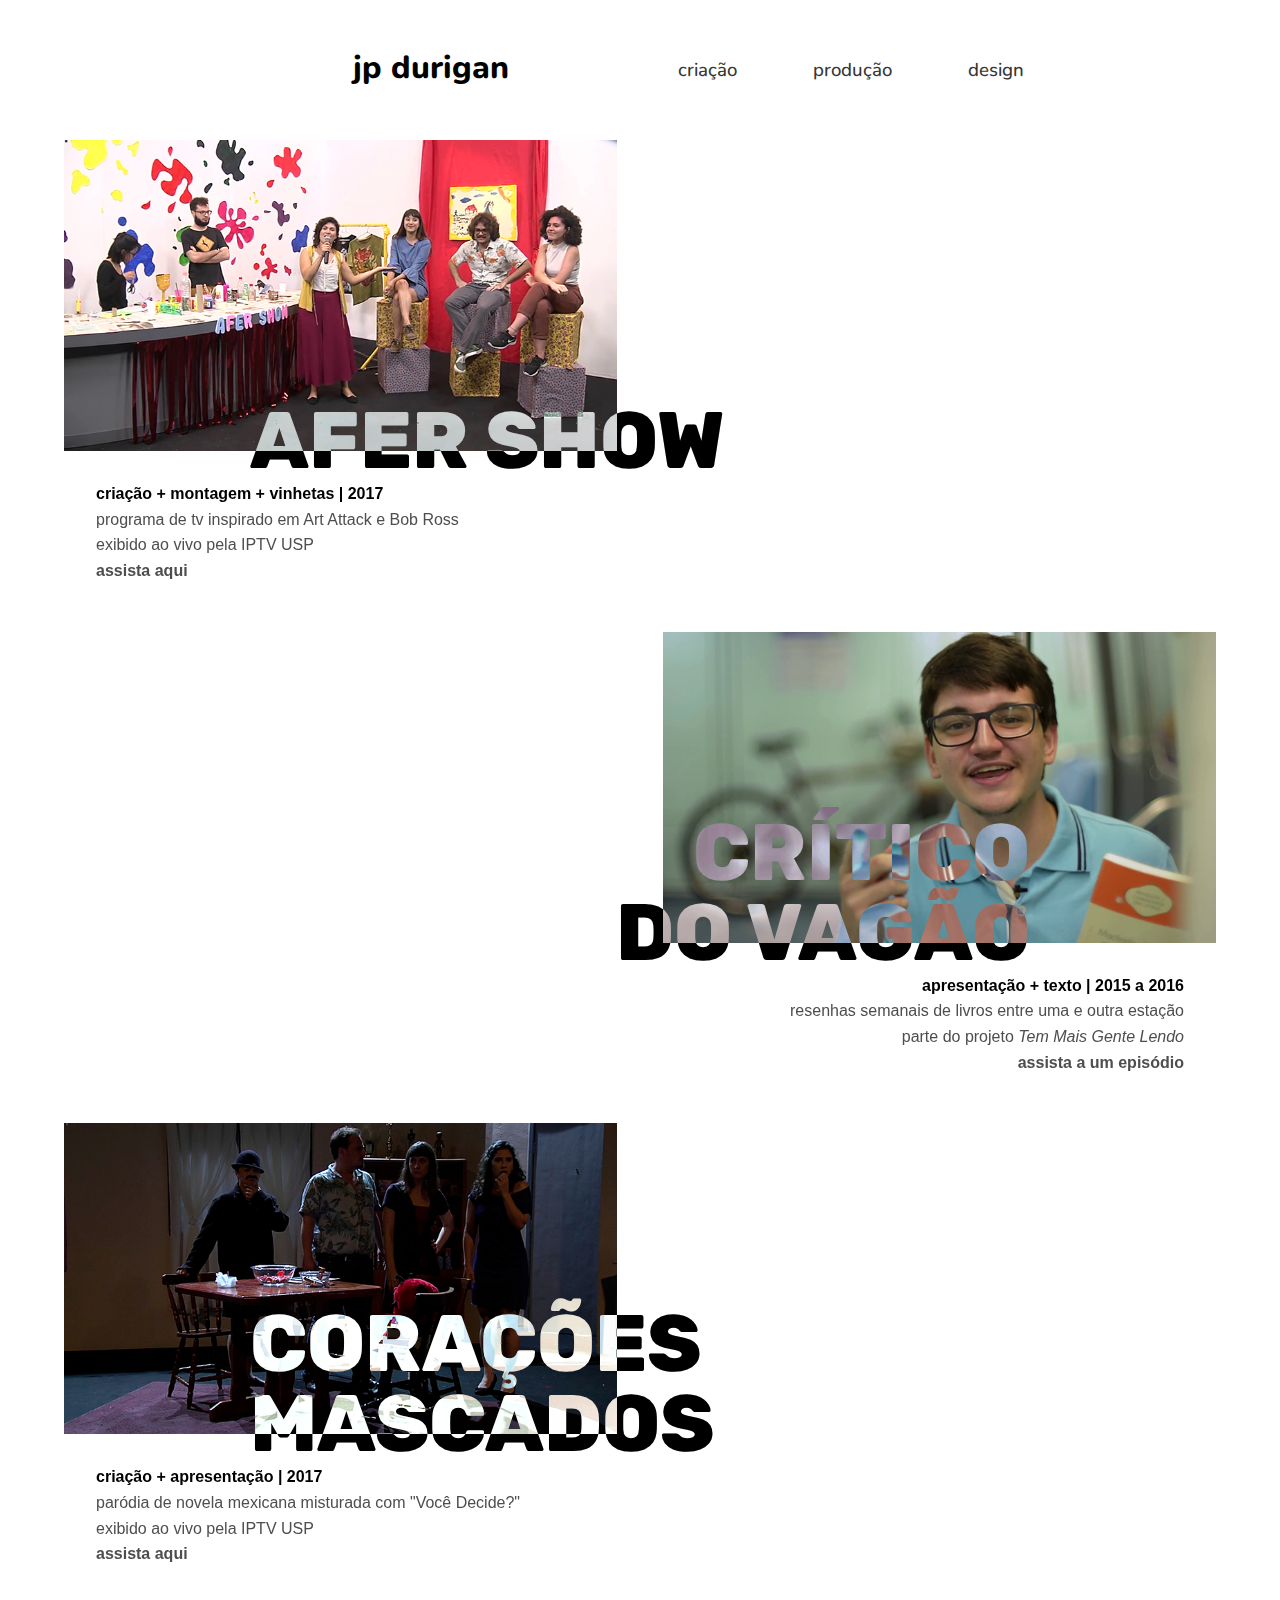
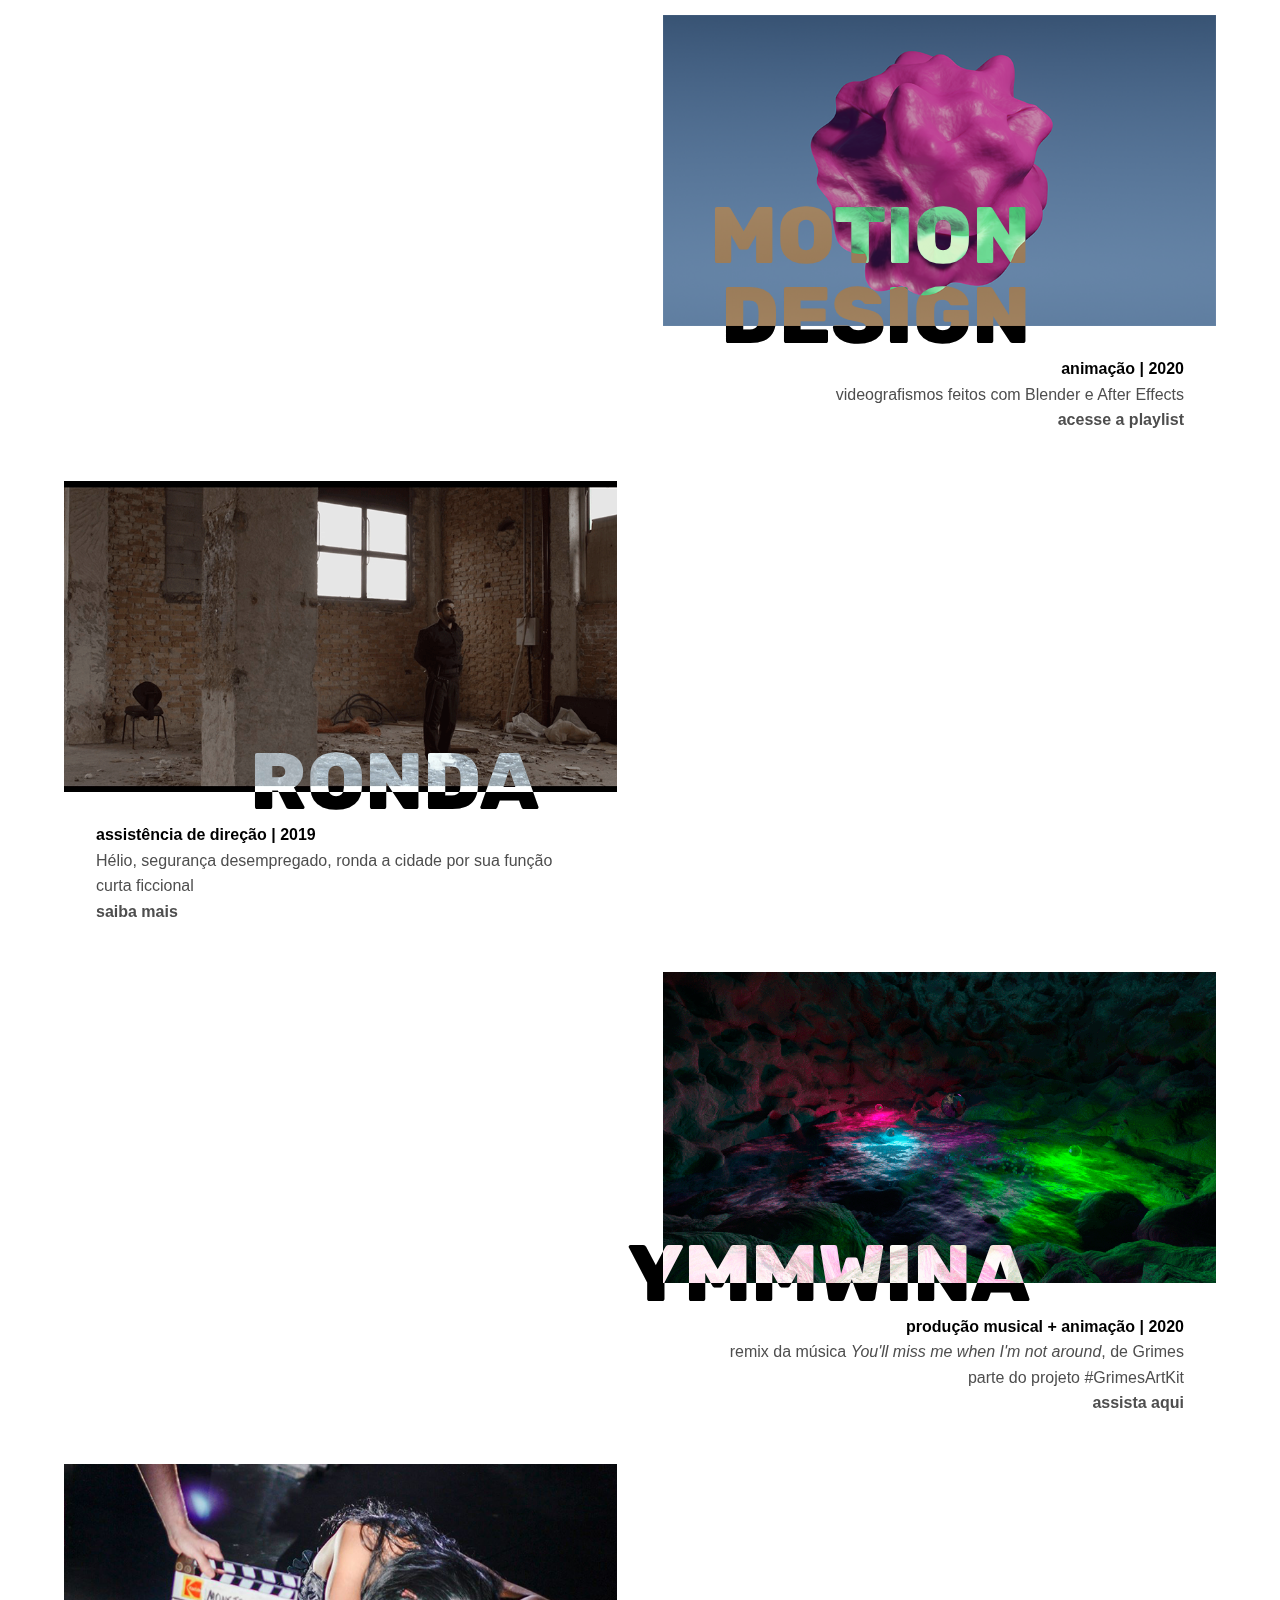
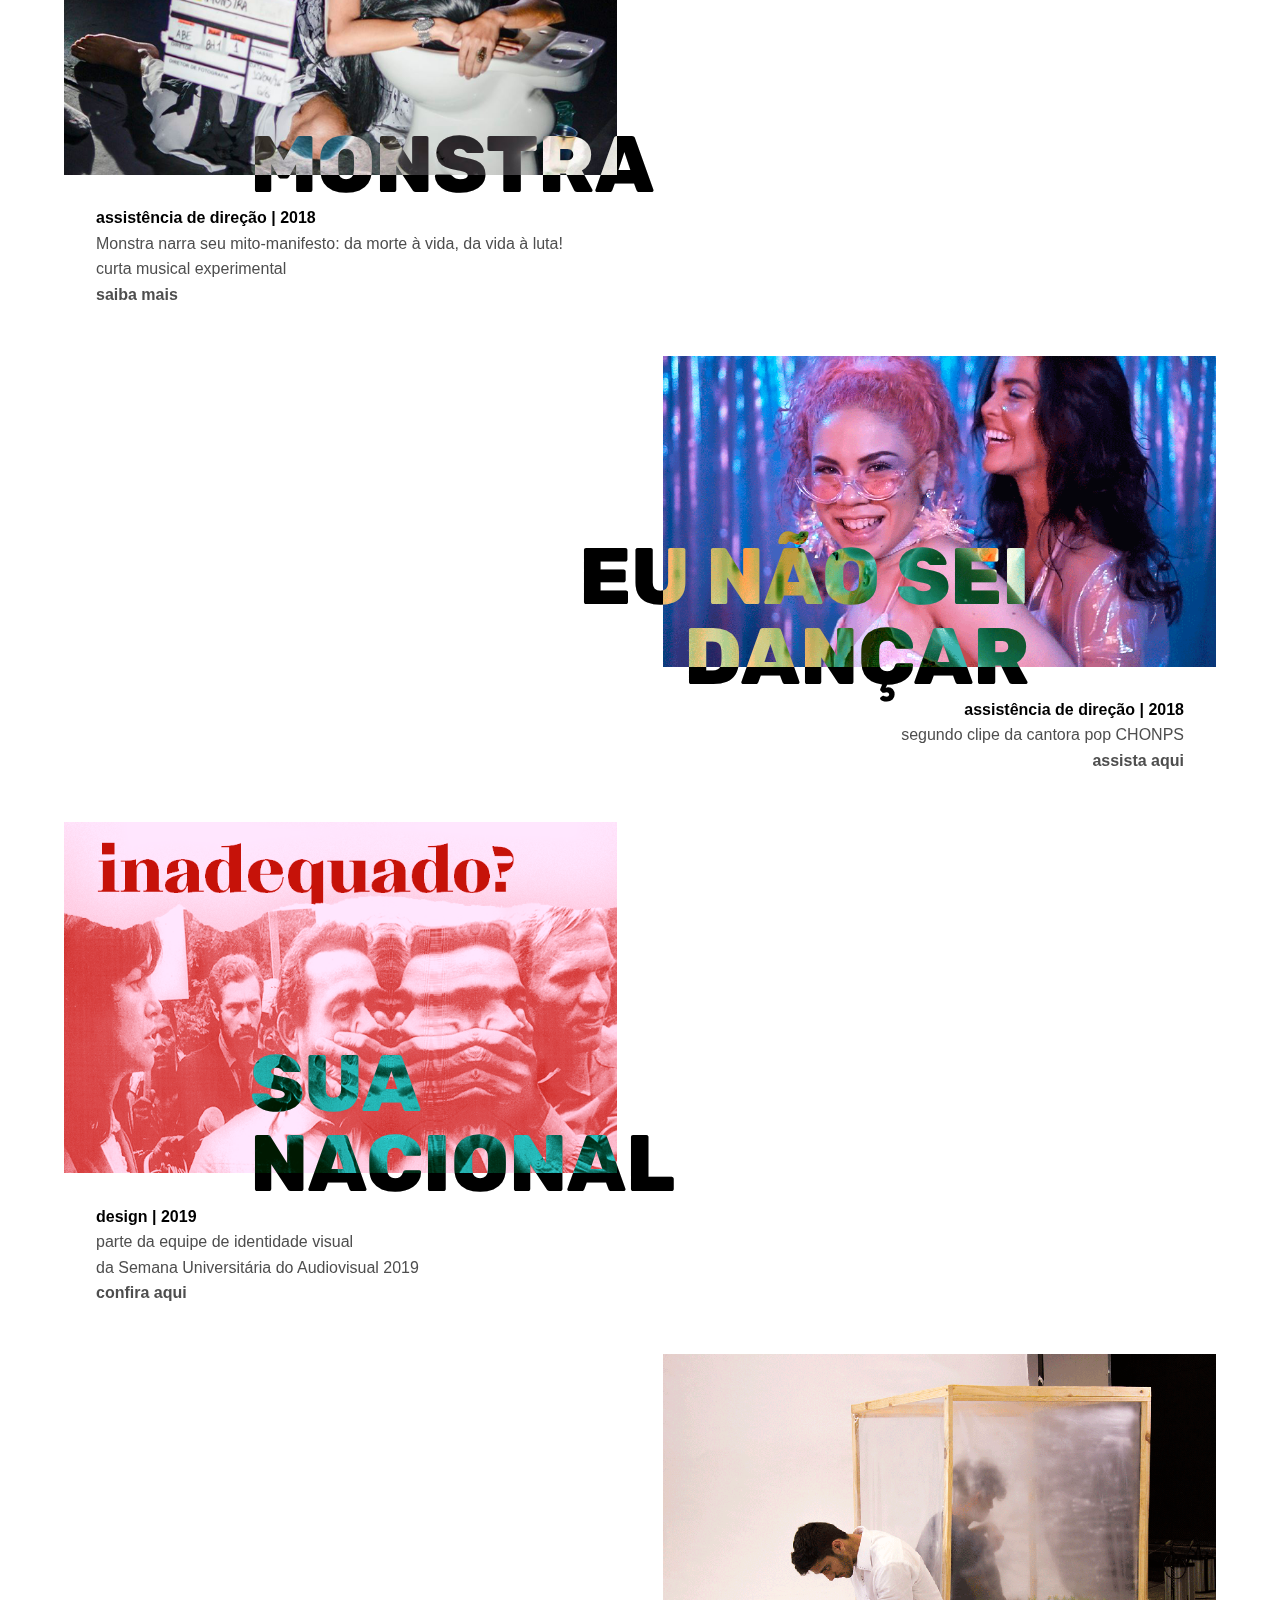
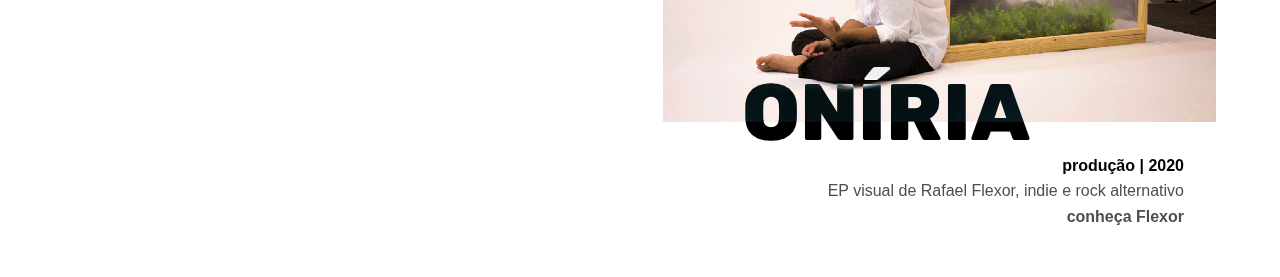
<file: audiovisual/index.html>
<!DOCTYPE html>
<html  lang="pt-br">
	<head>
		<meta charset="UTF-8">
		<meta name="viewport" content="width=device-width">

		<title>av | jp durigan</title>
		<meta name="title" content="jp durigan | audiovisual | artista multimídia">
		<meta name="description" content="principais trabalhos em produção e criação">

		<meta property="og:type" content="website">
		<meta property="og:url" content="https://durigan.jp/audiovisual/">
		<meta property="og:title" content="jp durigan | audiovisual | artista multimídia">
		<meta property="og:description" content="principais trabalhos em produção e criação">
		<meta property="og:image" content="../imgs/afershow.png">

		<meta property="twitter:card" content="summary_large_image">
		<meta property="twitter:url" content="https://durigan.jp/audiovisual/">
		<meta property="twitter:title" content="jp durigan | audiovisual | artista multimídia">
		<meta property="twitter:description" content="principais trabalhos em produção e criação">
		<meta property="twitter:image" content="../imgs/afershow.png">

		<link rel="stylesheet" href="../css/reset.css">
		<link rel="stylesheet" href="../css/style-portfolio.css">
		<link rel="preconnect" href="https://fonts.gstatic.com">
		<link href="https://fonts.googleapis.com/css2?family=Nunito:wght@500;600;700;800&display=swap" rel="stylesheet">
		<link href="https://fonts.googleapis.com/css2?family=Rubik:wght@800&display=swap" rel="stylesheet">
		<link rel="icon" href="../imgs/favicon-16.png" sizes="16x16">
		<link rel="icon" href="../imgs/favicon-32.png" sizes="32x32">
	</head>

	<body>
		<nav id="menu">
			<div class="caixa-menu">
				<div id="container-nome">
					<a href="../">
					<h1 class="nome">JP Durigan</h1>
					<p class="home">voltar para home</p>
					</a>
				</div>

				<ul>
					<li class="btn" id="btn-criacao" onclick="filtrarPor('criacao')">Criação</li>
					<li class="btn" id="btn-producao" onclick="filtrarPor('producao')">Produção</li>
					<li class="btn" id="btn-design" onclick="filtrarPor('design')">Design</li>
				</ul>
			</div>
		</nav>

		<main>
			<ul class="trabalhos">
				<li class="trab escondido criacao design">
					<div class="caixa-img">
						<a href="https://youtu.be/u4r_Te8Sxm0">
						<img src="../imgs/afershow.png">
						<h2 class="titulo-trabalho">Afer Show</h2></a>
					</div>
					<p class="funcao">Criação + Montagem + Vinhetas | 2017</p>
					<p>programa de tv inspirado em Art Attack e Bob Ross</p>
					<p>exibido ao vivo pela IPTV USP</p>
					<p><a href="https://youtu.be/u4r_Te8Sxm0">assista aqui</a></p>
				</li>
				<li class="trab escondido criacao">
					<div class="caixa-img">
						<a href="https://www.youtube.com/watch?v=it1mBpgCwrk">
						<img src="../imgs/criticodovagao.png">
						<h2 class="titulo-trabalho titulo-trabalho-longo">Crítico<br>do Vagão</h2></a>
					</div>				
					<p class="funcao">Apresentação + Texto | 2015 a 2016</p>
					<p>resenhas semanais de livros entre uma e outra estação</p>
					<p>parte do projeto <em>Tem Mais Gente Lendo</em></p>
					<p><a href="https://www.youtube.com/watch?v=it1mBpgCwrk">assista a um episódio</a><p>
				</li>
				<li class="trab escondido criacao">
					<div class="caixa-img">
						<a href="https://youtu.be/kdOI4MSBvjY">
						<img src="../imgs/coracoesmascados.png">
						<h2 class="titulo-trabalho titulo-trabalho-longo">Corações<br>Mascados</h2></a>
					</div>
					<p class="funcao">Criação + Apresentação | 2017</p>
					<p>paródia de novela mexicana misturada com "Você Decide?"</p>
					<p>exibido ao vivo pela IPTV USP</p>
					<p><a href="https://youtu.be/kdOI4MSBvjY">assista aqui</a></p>
				</li>
				<li class="trab escondido design">
					<div class="caixa-img">
						<a href="https://www.youtube.com/playlist?list=PLJKxPqc6_IZyKeStPjpwC_qRiRZyDe5yc">
						<img src="../imgs/meleca.png">
						<h2 class="titulo-trabalho titulo-trabalho-longo">Motion<br>Design</h2></a>
					</div>				
					<p class="funcao">Animação | 2020</p>
					<p>videografismos feitos com Blender e After Effects</p>
					<p><a href="https://www.youtube.com/playlist?list=PLJKxPqc6_IZyKeStPjpwC_qRiRZyDe5yc">acesse a playlist</a><p>
				</li>
				<li class="trab escondido producao">
					<div class="caixa-img">
						<a href="http://www.quinafilmes.com.br/filmes/ronda">
						<img src="../imgs/ronda.png">
						<h2 class="titulo-trabalho">Ronda</h2></a>
					</div>
					<p class="funcao">Assistência de direção | 2019</p>
					<p>Hélio, segurança desempregado, ronda a cidade por sua função</p>
					<p>curta ficcional</p>
					<p><a href="http://www.quinafilmes.com.br/filmes/ronda">saiba mais</a></p>
				</li>
				<li class="trab escondido design">
					<div class="caixa-img">
						<a href="https://youtu.be/bR21PrjruXg">
						<img src="../imgs/ymmwina.png">
						<h2 class="titulo-trabalho">YMMWINA</h2></a>
					</div>
					<p class="funcao">Produção musical + Animação | 2020</p>
					<p>remix da música <em>You'll miss me when I'm not around</em>, de Grimes</p>
					<p>parte do projeto #GrimesArtKit</p>
					<p><a href="https://youtu.be/bR21PrjruXg">assista aqui</a><p>
				</li>
				<li class="trab escondido producao">
					<div class="caixa-img">
						<a href="https://www.facebook.com/houseofmonstra/">
						<img src="../imgs/monstra.png">
						<h2 class="titulo-trabalho">Monstra</h2></a>
					</div>
					<p class="funcao">Assistência de direção | 2018</p>
					<p>Monstra narra seu mito-manifesto: da morte à vida, da vida à luta!</p>
					<p>curta musical experimental</p>
					<p><a href="https://www.facebook.com/houseofmonstra/">saiba mais</a></p>
				</li>
				<li class="trab escondido producao">
					<div class="caixa-img">
						<a href="https://www.youtube.com/watch?v=3Rs8Cny1pIY">
						<img src="../imgs/eunaoseidancar.png">
						<h2 class="titulo-trabalho titulo-trabalho-longo">Eu Não Sei<br>Dançar</h2></a>
					</div>
					<p class="funcao">Assistência de direção | 2018</p>
					<p>segundo clipe da cantora pop CHONPS</p>
					<p><a href="https://www.youtube.com/watch?v=3Rs8Cny1pIY">assista aqui</a></p>
				</li>
				<li class="trab escondido design">
					<div class="caixa-img">
						<a href="https://www.instagram.com/suanacional/">
						<img src="../imgs/sua.png">
						<h2 class="titulo-trabalho titulo-trabalho-longo">SUA<br>NACIONAL</h2></a>
					</div>
					<p class="funcao">Design | 2019</p>
					<p>parte da equipe de identidade visual<br>da Semana Universitária do Audiovisual 2019</p>
					<p><a href="https://www.instagram.com/suanacional/">confira aqui</a></p>
				</li>
				<li class="trab escondido producao">
					<div class="caixa-img">
						<a href="https://www.youtube.com/watch?v=kX_NXVRLVF0">
						<img src="../imgs/oniria.png">
						<h2 class="titulo-trabalho">Oníria</h2></a>
					</div>
					<p class="funcao">Produção | 2020</p>
					<p>EP visual de Rafael Flexor, indie e rock alternativo</p>
					<p><a href="https://www.youtube.com/watch?v=kX_NXVRLVF0">conheça Flexor</a></p>
				</li>
			</ul>
		</main>
	</body>

	<script src ="../js/jquery-3.5.1.min.js"></script>
	<script src ="../js/main-portfolio.js"></script>
	
</html>
</file>
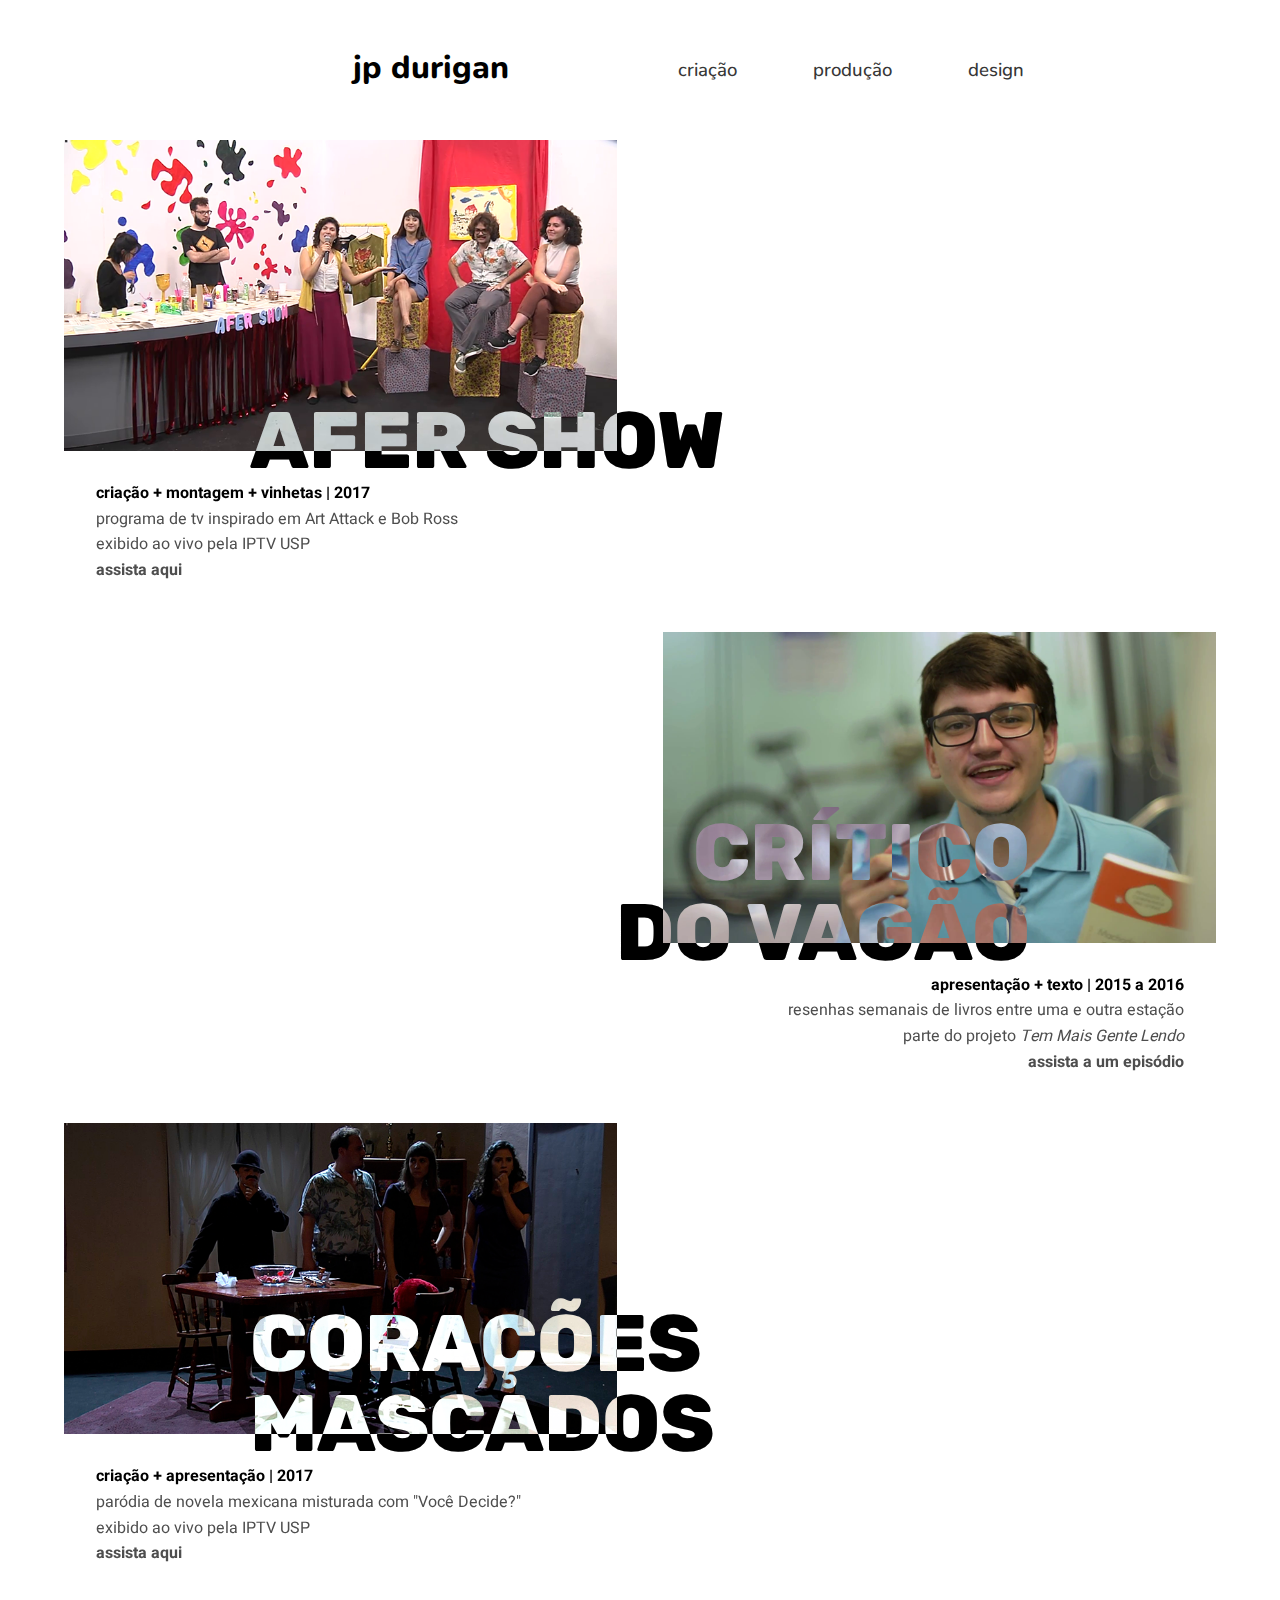
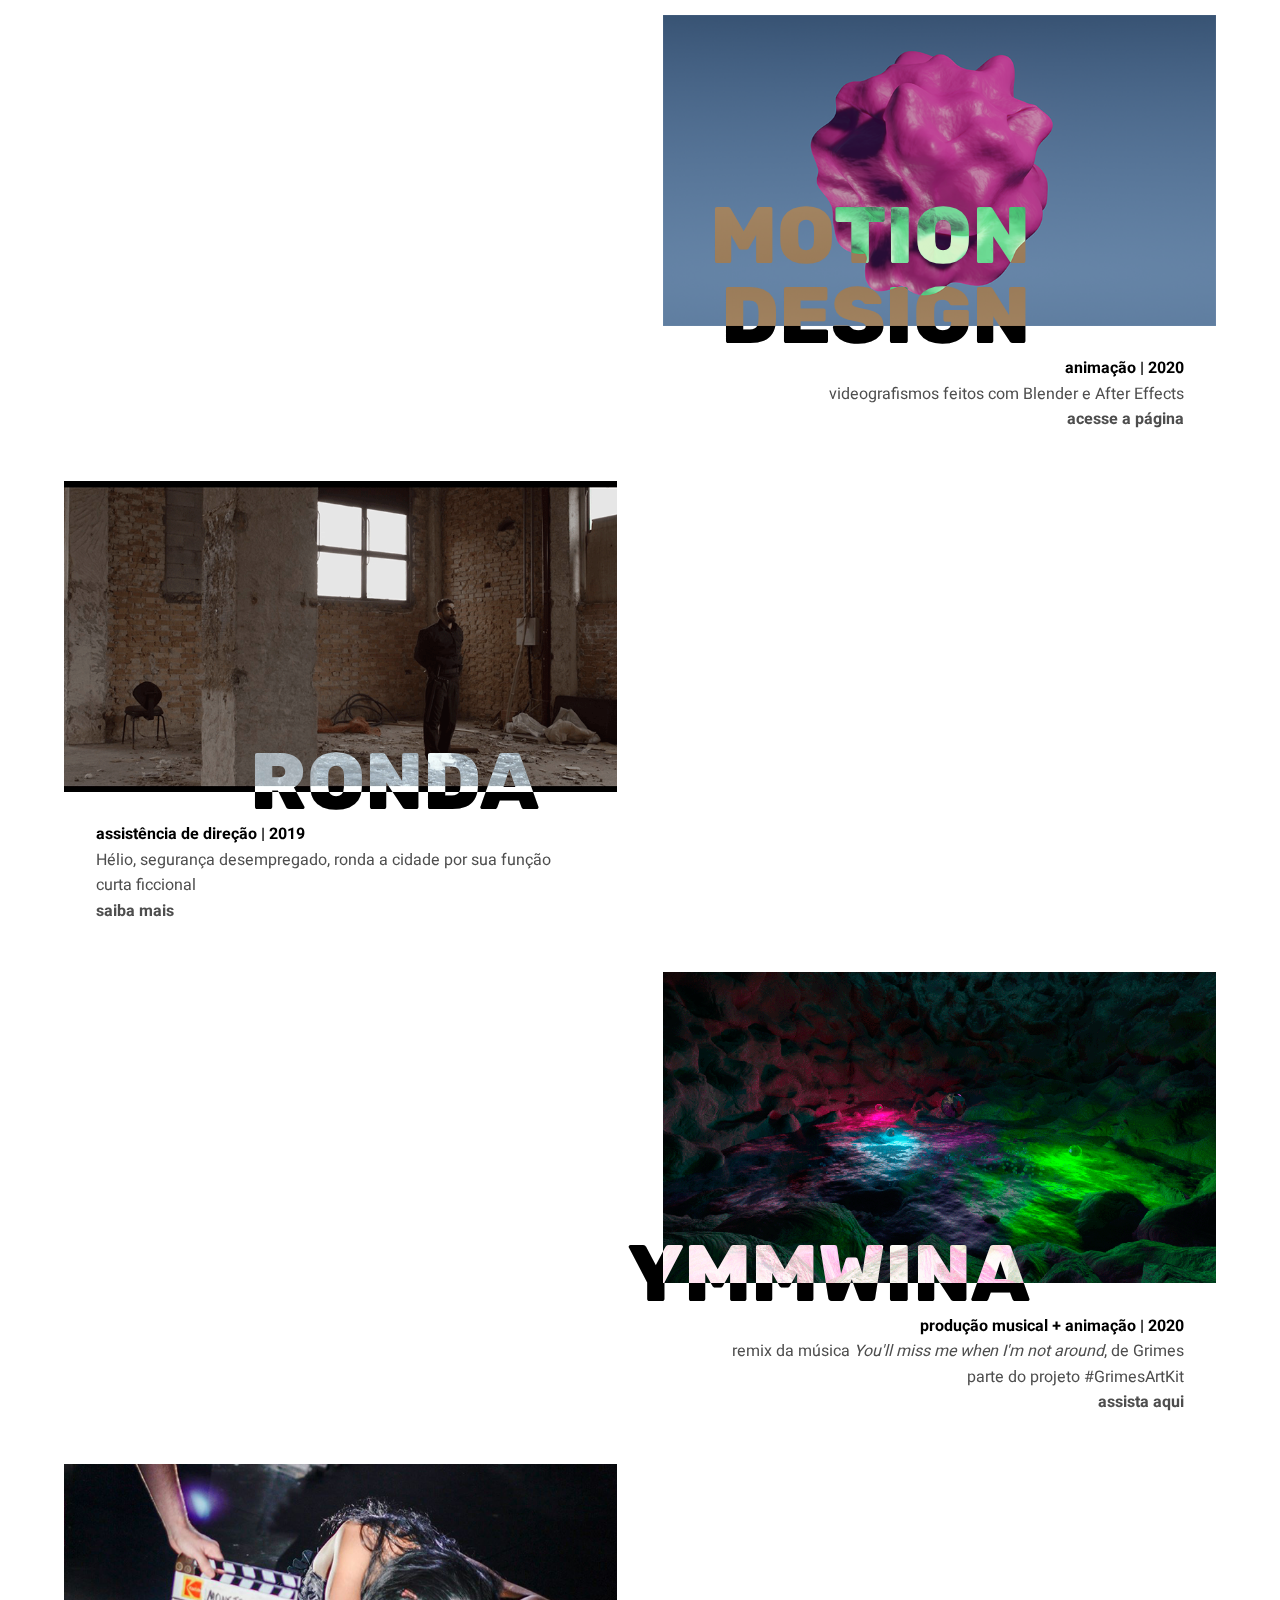
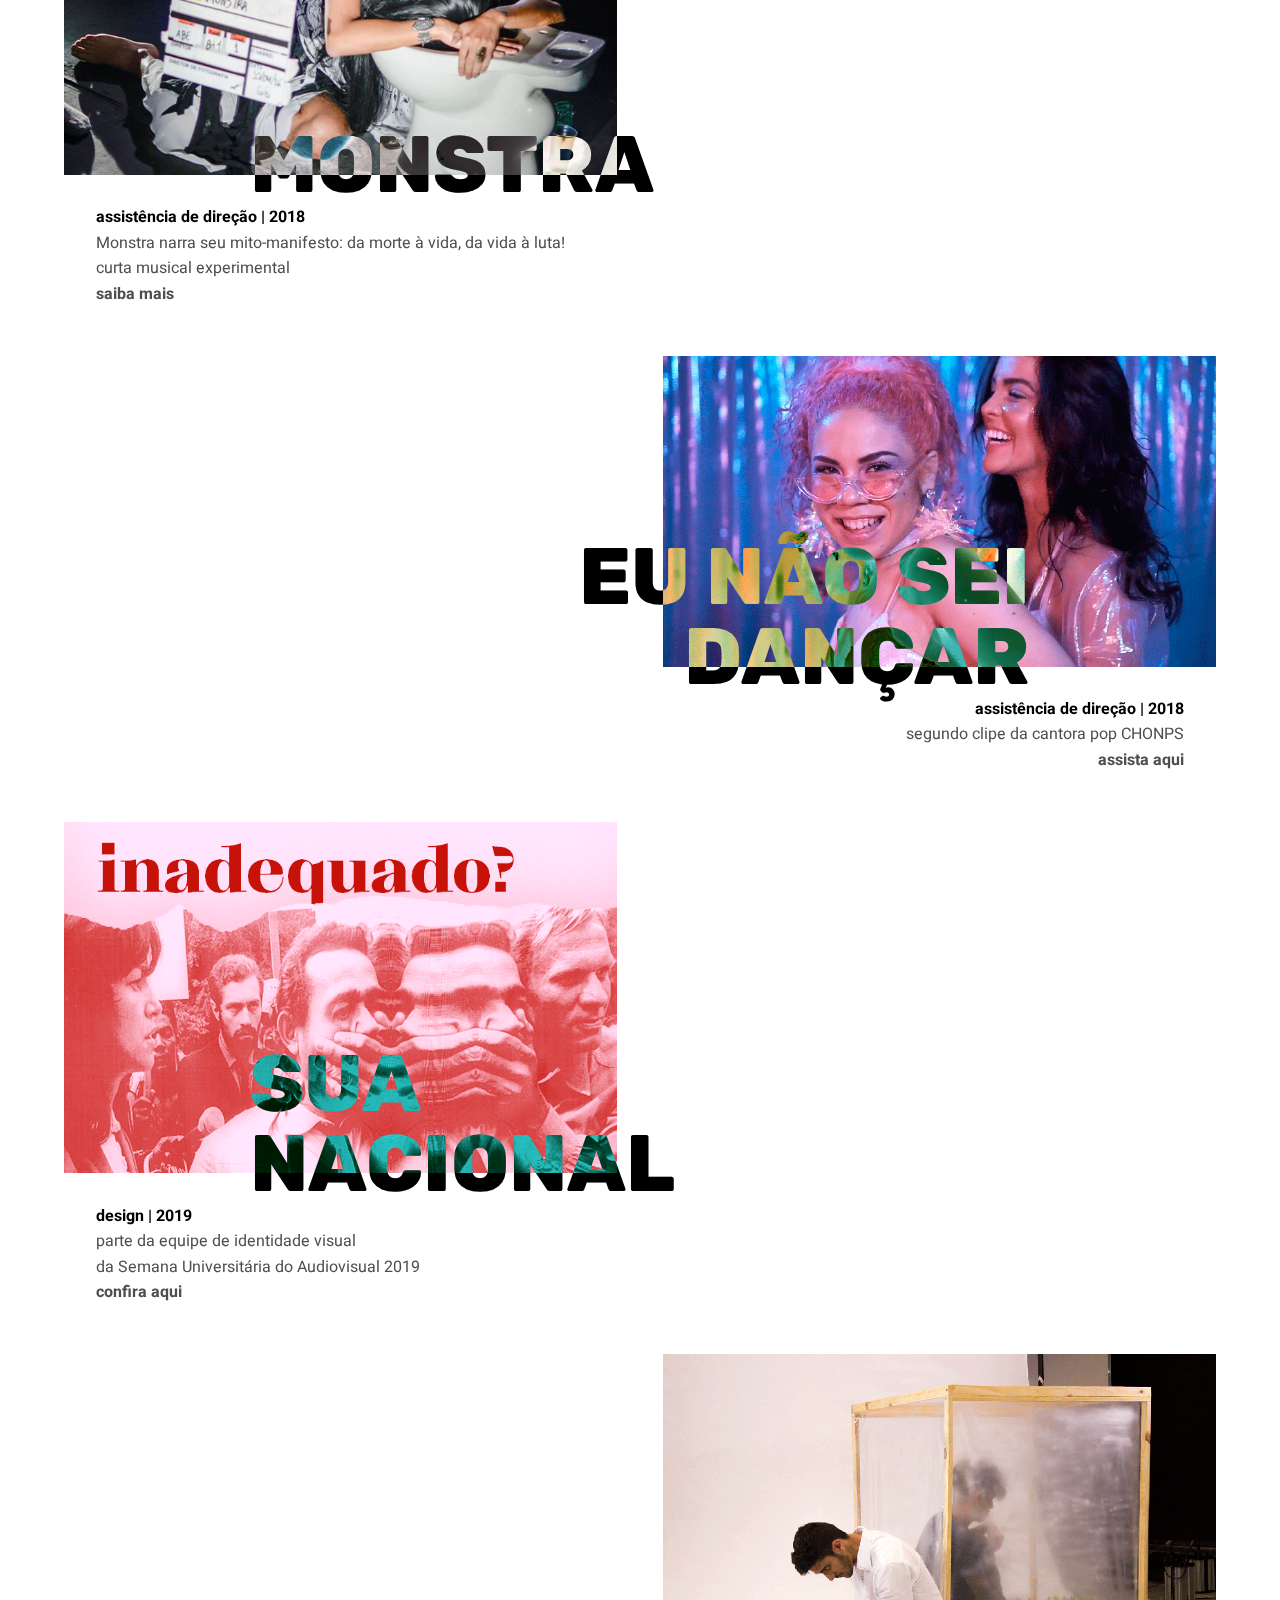
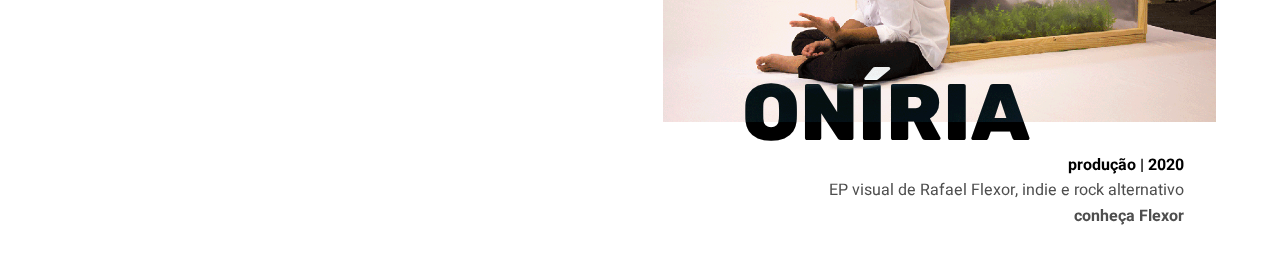
<file: av/index.html>
<!DOCTYPE html>
<html  lang="pt-br">
	<head>
		<meta charset="UTF-8">
		<meta name="viewport" content="width=device-width">

		<title>av | jp durigan</title>
		<meta name="title" content="jp durigan | audiovisual | artista multimídia">
		<meta name="description" content="principais trabalhos em produção e criação">

		<meta property="og:type" content="website">
		<meta property="og:url" content="https://durigan.jp/av/">
		<meta property="og:title" content="jp durigan | audiovisual | artista multimídia">
		<meta property="og:description" content="principais trabalhos em produção e criação">
		<meta property="og:image" content="imgs/afershow.png">

		<meta property="twitter:card" content="summary_large_image">
		<meta property="twitter:url" content="https://durigan.jp/av/">
		<meta property="twitter:title" content="jp durigan | audiovisual | artista multimídia">
		<meta property="twitter:description" content="principais trabalhos em produção e criação">
		<meta property="twitter:image" content="imgs/afershow.png">

		<link rel="stylesheet" href="../css/reset.css">
		<link rel="stylesheet" href="../css/style-portfolio.css">

		<link rel="preconnect" href="https://fonts.gstatic.com">
		<link href="https://fonts.googleapis.com/css2?family=Nunito:wght@400;500;600;700;800&family=Rubik:wght@800&family=Heebo:wght@300;400;600&display=swap" rel="stylesheet">
		<link rel="icon" href="../imgs/favicon-16.png" sizes="16x16">
		<link rel="icon" href="../imgs/favicon-32.png" sizes="32x32">
	</head>

	<body>
		<nav id="menu">
			<div class="caixa-menu">
				<div id="container-nome">
					<a href="../">
					<h1 class="nome">JP Durigan</h1>
					<p class="home">voltar para home</p>
					</a>
				</div>

				<ul>
					<li class="btn" id="btn-criacao" onclick="filtrarPor('criacao')">Criação</li>
					<li class="btn" id="btn-producao" onclick="filtrarPor('producao')">Produção</li>
					<li class="btn" id="btn-design" onclick="filtrarPor('design')">Design</li>
				</ul>
			</div>
		</nav>

		<main>
			<ul class="trabalhos">
				<li class="trab escondido criacao design">
					<div class="caixa-img">
						<a href="https://youtu.be/u4r_Te8Sxm0">
						<img src="imgs/afershow.png">
						<h2 class="titulo-trabalho">Afer Show</h2></a>
					</div>
					<p class="funcao">Criação + Montagem + Vinhetas | 2017</p>
					<p>programa de tv inspirado em Art Attack e Bob Ross</p>
					<p>exibido ao vivo pela IPTV USP</p>
					<p><a href="https://youtu.be/u4r_Te8Sxm0">assista aqui</a></p>
				</li>
				<li class="trab escondido criacao">
					<div class="caixa-img">
						<a href="https://www.youtube.com/watch?v=it1mBpgCwrk">
						<img src="imgs/criticodovagao.png">
						<h2 class="titulo-trabalho titulo-trabalho-longo">Crítico<br>do Vagão</h2></a>
					</div>				
					<p class="funcao">Apresentação + Texto | 2015 a 2016</p>
					<p>resenhas semanais de livros entre uma e outra estação</p>
					<p>parte do projeto <em>Tem Mais Gente Lendo</em></p>
					<p><a href="https://www.youtube.com/watch?v=it1mBpgCwrk">assista a um episódio</a><p>
				</li>
				<li class="trab escondido criacao">
					<div class="caixa-img">
						<a href="https://youtu.be/kdOI4MSBvjY">
						<img src="imgs/coracoesmascados.png">
						<h2 class="titulo-trabalho titulo-trabalho-longo">Corações<br>Mascados</h2></a>
					</div>
					<p class="funcao">Criação + Apresentação | 2017</p>
					<p>paródia de novela mexicana misturada com "Você Decide?"</p>
					<p>exibido ao vivo pela IPTV USP</p>
					<p><a href="https://youtu.be/kdOI4MSBvjY">assista aqui</a></p>
				</li>
				<li class="trab escondido design">
					<div class="caixa-img">
						<a href="../motion/">
						<img src="imgs/meleca.png">
						<h2 class="titulo-trabalho titulo-trabalho-longo">Motion<br>Design</h2></a>
					</div>				
					<p class="funcao">Animação | 2020</p>
					<p>videografismos feitos com Blender e After Effects</p>
					<p><a href="../motion/">acesse a página</a><p>
				</li>
				<li class="trab escondido producao">
					<div class="caixa-img">
						<a href="http://www.quinafilmes.com.br/filmes/ronda">
						<img src="imgs/ronda.png">
						<h2 class="titulo-trabalho">Ronda</h2></a>
					</div>
					<p class="funcao">Assistência de direção | 2019</p>
					<p>Hélio, segurança desempregado, ronda a cidade por sua função</p>
					<p>curta ficcional</p>
					<p><a href="http://www.quinafilmes.com.br/filmes/ronda">saiba mais</a></p>
				</li>
				<li class="trab escondido design">
					<div class="caixa-img">
						<a href="https://youtu.be/bR21PrjruXg">
						<img src="imgs/ymmwina.png">
						<h2 class="titulo-trabalho">YMMWINA</h2></a>
					</div>
					<p class="funcao">Produção musical + Animação | 2020</p>
					<p>remix da música <em>You'll miss me when I'm not around</em>, de Grimes</p>
					<p>parte do projeto #GrimesArtKit</p>
					<p><a href="https://youtu.be/bR21PrjruXg">assista aqui</a><p>
				</li>
				<li class="trab escondido producao">
					<div class="caixa-img">
						<a href="https://www.facebook.com/houseofmonstra/">
						<img src="imgs/monstra.png">
						<h2 class="titulo-trabalho">Monstra</h2></a>
					</div>
					<p class="funcao">Assistência de direção | 2018</p>
					<p>Monstra narra seu mito-manifesto: da morte à vida, da vida à luta!</p>
					<p>curta musical experimental</p>
					<p><a href="https://www.facebook.com/houseofmonstra/">saiba mais</a></p>
				</li>
				<li class="trab escondido producao">
					<div class="caixa-img">
						<a href="https://www.youtube.com/watch?v=3Rs8Cny1pIY">
						<img src="imgs/eunaoseidancar.png">
						<h2 class="titulo-trabalho titulo-trabalho-longo">Eu Não Sei<br>Dançar</h2></a>
					</div>
					<p class="funcao">Assistência de direção | 2018</p>
					<p>segundo clipe da cantora pop CHONPS</p>
					<p><a href="https://www.youtube.com/watch?v=3Rs8Cny1pIY">assista aqui</a></p>
				</li>
				<li class="trab escondido design">
					<div class="caixa-img">
						<a href="https://www.instagram.com/suanacional/">
						<img src="imgs/sua.png">
						<h2 class="titulo-trabalho titulo-trabalho-longo">SUA<br>NACIONAL</h2></a>
					</div>
					<p class="funcao">Design | 2019</p>
					<p>parte da equipe de identidade visual<br>da Semana Universitária do Audiovisual 2019</p>
					<p><a href="https://www.instagram.com/suanacional/">confira aqui</a></p>
				</li>
				<li class="trab escondido producao">
					<div class="caixa-img">
						<a href="https://www.youtube.com/watch?v=kX_NXVRLVF0">
						<img src="imgs/oniria.png">
						<h2 class="titulo-trabalho">Oníria</h2></a>
					</div>
					<p class="funcao">Produção | 2020</p>
					<p>EP visual de Rafael Flexor, indie e rock alternativo</p>
					<p><a href="https://www.youtube.com/watch?v=kX_NXVRLVF0">conheça Flexor</a></p>
				</li>
			</ul>
		</main>
	</body>

	<script src ="../js/jquery-3.5.1.min.js"></script>
	<script src ="js/main-portfolio.js"></script>
	
</html>
</file>
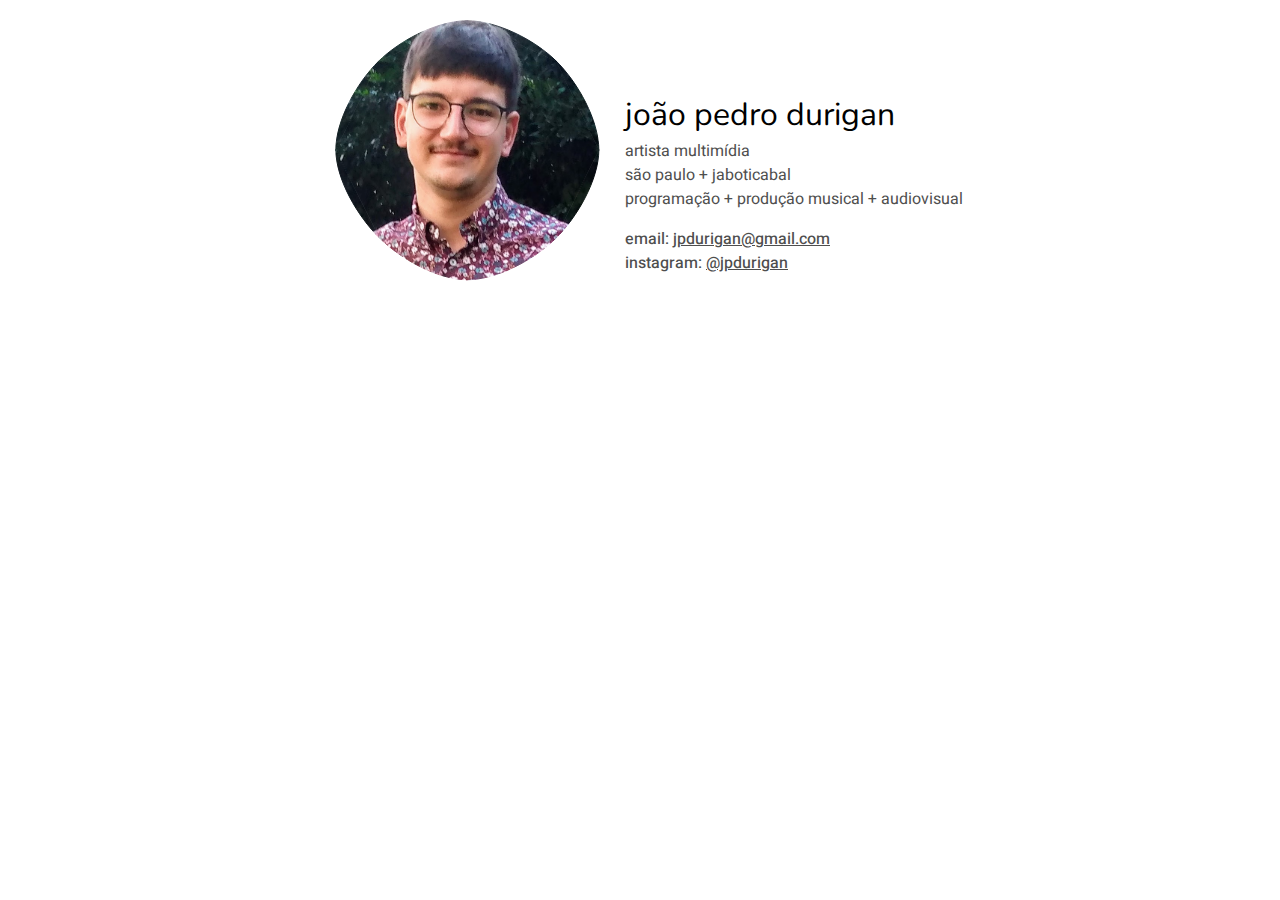
<file: bio/index.html>
<!DOCTYPE html>
<html  lang="pt-br">
	<head>
		<meta charset="UTF-8">
		<meta name="viewport" content="width=device-width">
		
		<title>bio | jp durigan</title>
		<meta name="title" content="jp durigan | bio | artista multimídia">
		<meta name="description" content="">

		<meta property="og:type" content="website">
		<meta property="og:url" content="https://durigan.jp/bio/">
		<meta property="og:title" content="jp durigan | bio | artista multimídia">
		<!-- <meta property="og:image" content="video/poster.png"> -->

		<meta property="twitter:card" content="summary_large_image">
		<meta property="twitter:url" content="https://durigan.jp/bio/">
		<meta property="twitter:title" content="jp durigan | bio | artista multimídia">
		<!-- <meta property="twitter:image" content="video/poster.png"> -->

		<link rel="stylesheet" href="../css/reset.css">
        <link rel="stylesheet" href="../css/style-bio.css">
        
        <link rel="preconnect" href="https://fonts.gstatic.com">
		<link href="https://fonts.googleapis.com/css2?family=Heebo:wght@400;500&family=Nunito:wght@500;600;700;800&display=swap" rel="stylesheet">
		<link rel="icon" href="../imgs/favicon-16.png" sizes="16x16">
		<link rel="icon" href="../imgs/favicon-32.png" sizes="32x32">
	</head>

	<body>
        <main>
            <div class="selfie">
                <img src="imgs/selfie.jpg">
                <div id='p5-canvas'></div>
            </div>
            <div class="description">
                <h1 class='nome'>joão pedro durigan</h1>
                <ul>
                    <li>artista multimídia</li>
                    <li>são paulo + jaboticabal</li>
                    <li>programação + produção musical + audiovisual</li>
                </ul>
                <ul id="contact-info">
                    <li>email: <a href="malito:jpdurigan@gmail.com">jpdurigan@gmail.com</a></li>
                    <li>instagram: <a href="https://www.instagram.com/jpdurigan/">@jpdurigan</a></li>
                </ul>
            </div>
        </main>
	</body>

    <script src ="../js/jquery-3.5.1.min.js"></script>
    <script src ="../js/p5.min.js"></script>
    <script src ="js/main-bio.js"></script>
	
</html>
</file>
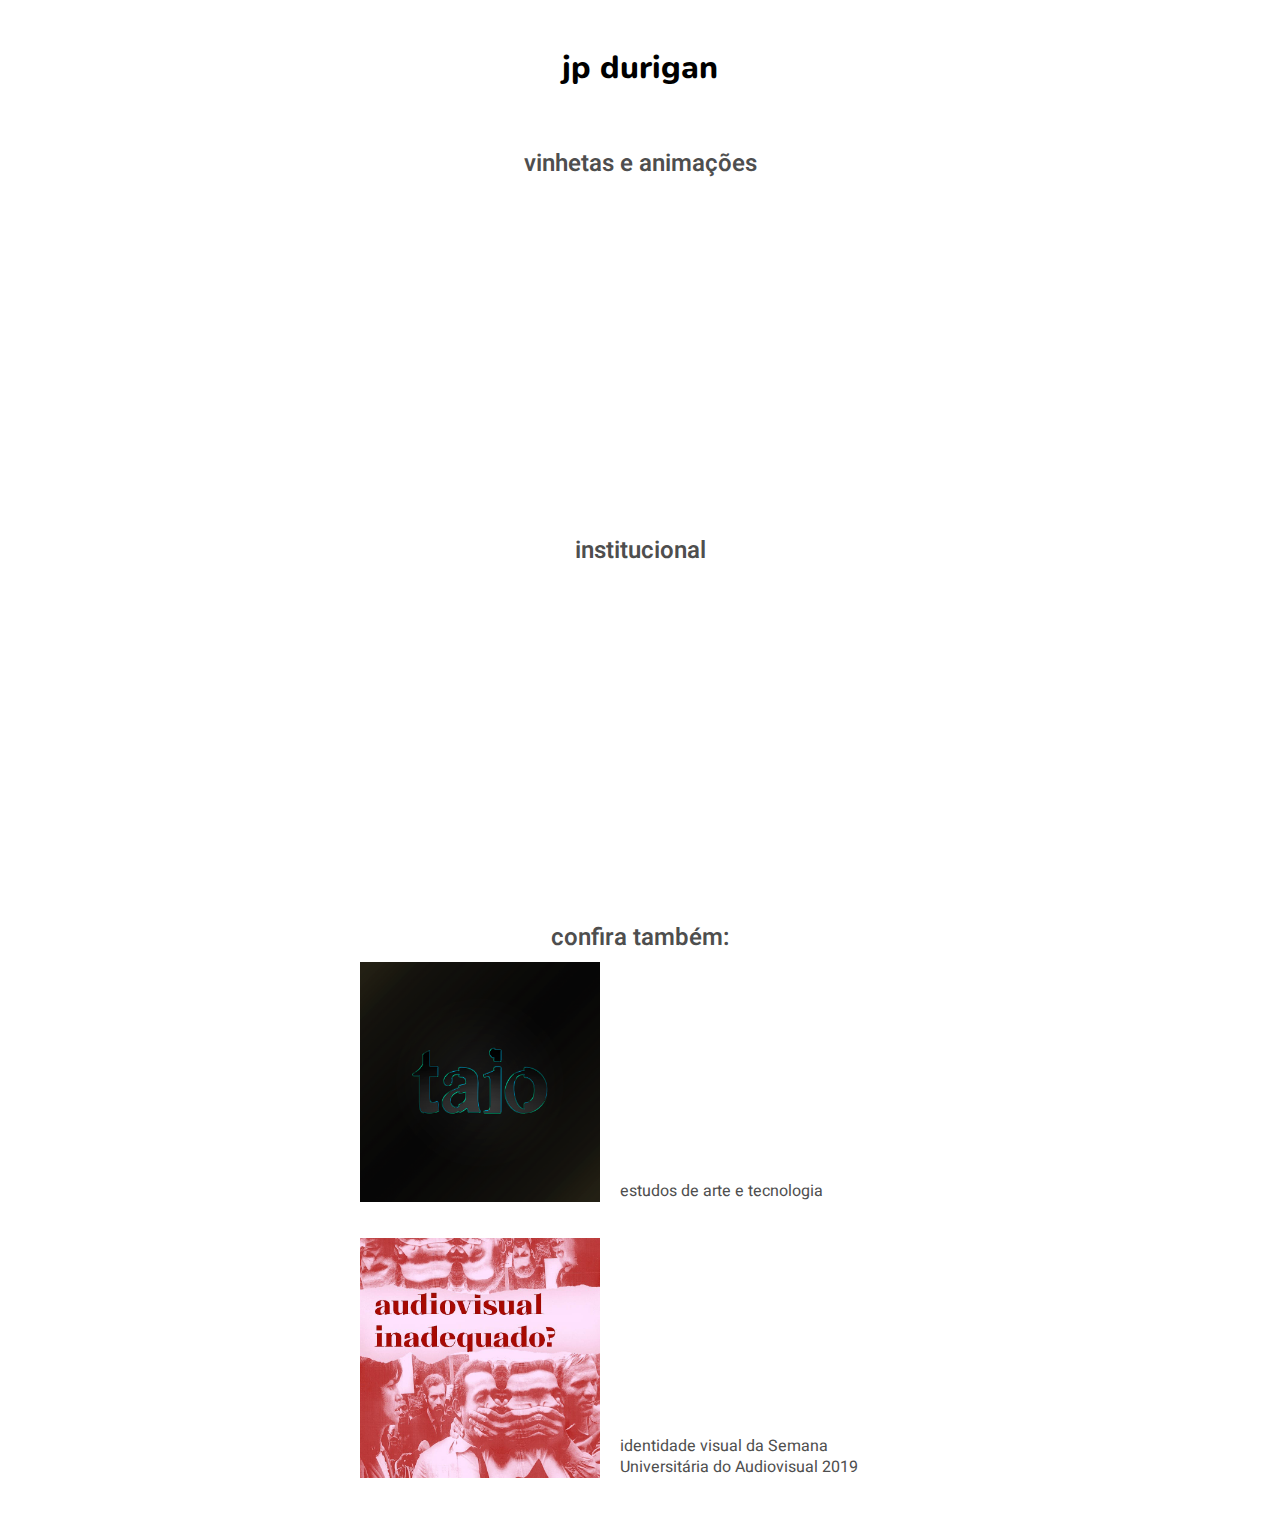
<file: motion/index.html>
<!DOCTYPE html>
<html  lang="pt-br">
	<head>
		<meta charset="UTF-8">
		<meta name="viewport" content="width=device-width">
		
		<title>motion design | jp durigan</title>
		<meta name="title" content="jp durigan | motion design | artista multimídia">
		<meta name="description" content="">

		<meta property="og:type" content="website">
		<meta property="og:url" content="https://durigan.jp/motion/">
		<meta property="og:title" content="jp durigan | motion design | artista multimídia">

		<meta property="twitter:card" content="summary">
		<meta property="twitter:url" content="https://durigan.jp/motion/">
		<meta property="twitter:title" content="jp durigan | motion design | artista multimídia">
		
		<link rel="stylesheet" href="../css/reset.css">
		<link rel="stylesheet" href="../css/style-portfolio.css">
		
		<link rel="preconnect" href="https://fonts.gstatic.com">
		<link href="https://fonts.googleapis.com/css2?family=Nunito:wght@400;500;600;700;800&family=Heebo:wght@300;400;600&display=swap" rel="stylesheet">
		<link rel="icon" href="../imgs/favicon-16.png" sizes="16x16">
		<link rel="icon" href="../imgs/favicon-32.png" sizes="32x32">
	</head>

	<body>
		<nav id="menu">
			<div class="caixa-menu">
				<div id="container-nome">
					<a href="../">
					<h1 class="nome">JP Durigan</h1>
					<p class="home">voltar para home</p>
					</a>
				</div>
			</div>
		</nav>

		<main>
			<ul class="trabalhos-motion">
				<li>
					<h2>vinhetas e animações</h2>
					<iframe width="560" height="315" src="https://www.youtube.com/embed/videoseries?list=PLJKxPqc6_IZzFu3ftvDU1MFk3mN6J-Bt-" frameborder="0" allow="accelerometer; autoplay; clipboard-write; encrypted-media; gyroscope; picture-in-picture" allowfullscreen></iframe>
				</li>
				<li>
					<h2>institucional</h2>
					<iframe width="560" height="315" src="https://www.youtube.com/embed/videoseries?list=PLJKxPqc6_IZxRv_8QRucU9hO5331m4R_d" frameborder="0" allow="accelerometer; autoplay; clipboard-write; encrypted-media; gyroscope; picture-in-picture" allowfullscreen></iframe>
				</li>
				<h2>confira também:</h2>
				<li class="link-insta">
					<a href="https://www.instagram.com/ta____io/">
						<img src="imgs/taio.png">
						<p>estudos de arte e tecnologia</p>
					</a>
				</li>
				<li class="link-insta">
					<a href="https://www.instagram.com/suanacional/">
						<img src="imgs/sua.jpg">
						<p>identidade visual da Semana Universitária do Audiovisual 2019</p>
					</a>
				</li>
			</ul>
		</main>
	</body>
	
</html>
</file>
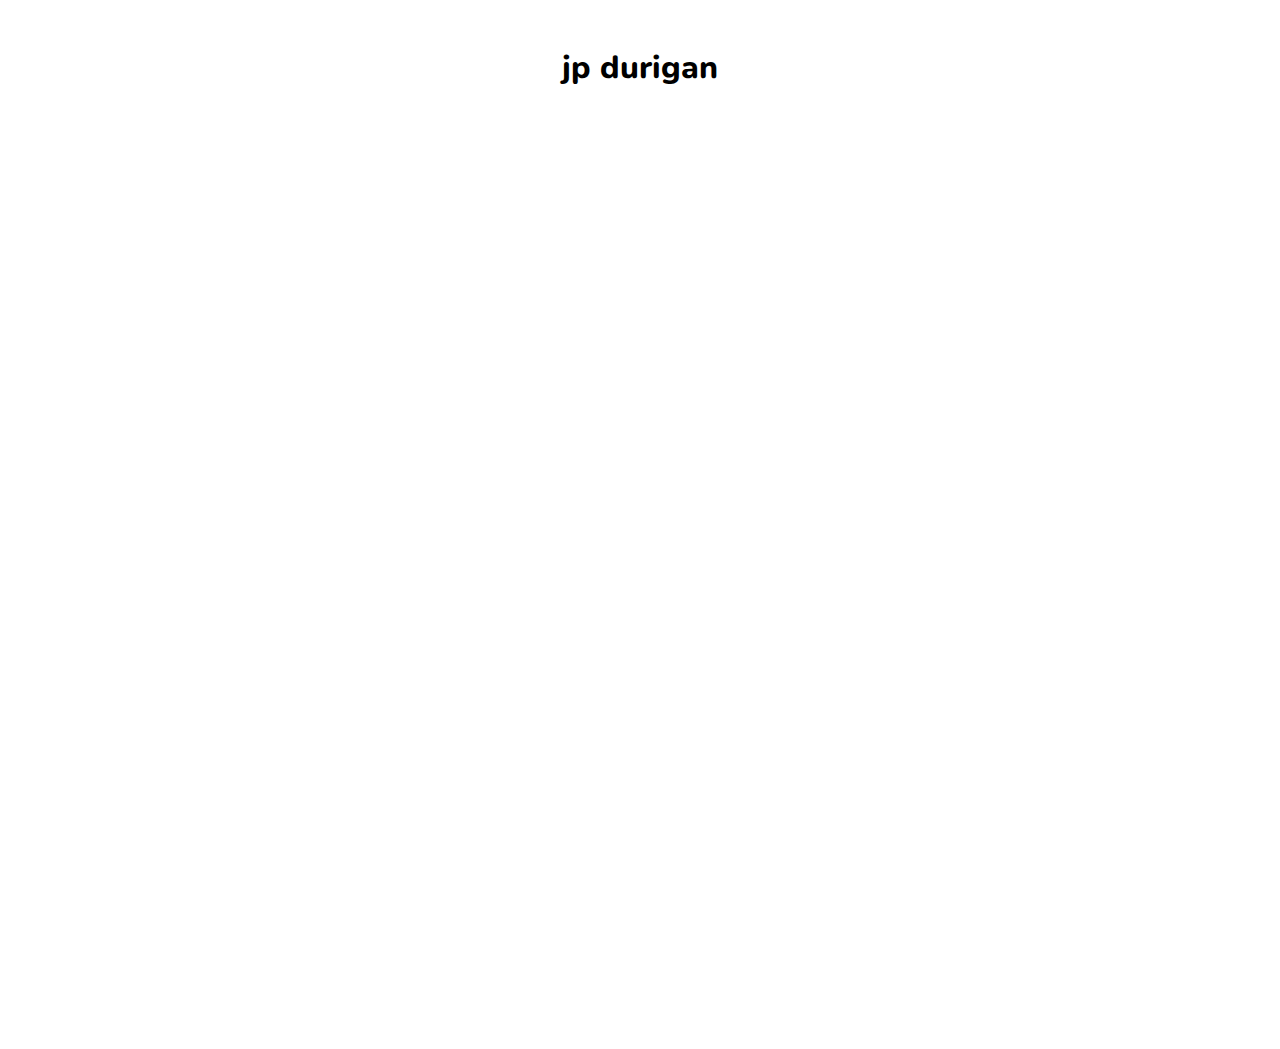
<file: music/index.html>
<!DOCTYPE html>
<html  lang="pt-br">
	<head>
		<meta charset="UTF-8">
		<meta name="viewport" content="width=device-width">
		
		<title>music | jp durigan</title>
		<meta name="title" content="jp durigan | música | artista multimídia">
		<meta name="description" content="">

		<meta property="og:type" content="website">
		<meta property="og:url" content="https://durigan.jp/music/">
		<meta property="og:title" content="jp durigan | música | artista multimídia">

		<meta property="twitter:card" content="summary">
		<meta property="twitter:url" content="https://durigan.jp/music/">
		<meta property="twitter:title" content="jp durigan | música | artista multimídia">
		
		<link rel="stylesheet" href="../css/reset.css">
		<link rel="stylesheet" href="../css/style-portfolio.css">
		
		<link rel="preconnect" href="https://fonts.gstatic.com">
		<link href="https://fonts.googleapis.com/css2?family=Nunito:wght@400;500;600;700;800&display=swap" rel="stylesheet">
		<link rel="icon" href="../imgs/favicon-16.png" sizes="16x16">
		<link rel="icon" href="../imgs/favicon-32.png" sizes="32x32">
	</head>

	<body>
		<nav id="menu">
			<div class="caixa-menu">
				<div id="container-nome">
					<a href="../">
					<h1 class="nome">JP Durigan</h1>
					<p class="home">voltar para home</p>
					</a>
				</div>
			</div>
		</nav>

		<main>
			<ul class="trabalhos">
				<li>
					<iframe width="100%" height="166" scrolling="no" frameborder="no" allow="autoplay" src="https://w.soundcloud.com/player/?url=https%3A//api.soundcloud.com/tracks/834796006&color=%23fbb1b3&auto_play=false&hide_related=false&show_comments=true&show_user=true&show_reposts=false&show_teaser=true"></iframe>
				</li>
				<li>
					<iframe width="100%" height="166" scrolling="no" frameborder="no" allow="autoplay" src="https://w.soundcloud.com/player/?url=https%3A//api.soundcloud.com/tracks/832404856&color=%23fbb1b3&auto_play=false&hide_related=false&show_comments=true&show_user=true&show_reposts=false&show_teaser=true"></iframe>
				</li>
				<li>
					<iframe width="100%" height="166" scrolling="no" frameborder="no" allow="autoplay" src="https://w.soundcloud.com/player/?url=https%3A//api.soundcloud.com/tracks/707514046&color=%23fbb1b3&auto_play=false&hide_related=false&show_comments=true&show_user=true&show_reposts=false&show_teaser=true"></iframe>
				</li>
				<li>
					<iframe width="560" height="315" src="https://www.youtube.com/embed/bR21PrjruXg" frameborder="0" allow="accelerometer; autoplay; clipboard-write; encrypted-media; gyroscope; picture-in-picture" allowfullscreen></iframe>
				</li>
			</ul>
		</main>
	</body>
	
</html>
</file>
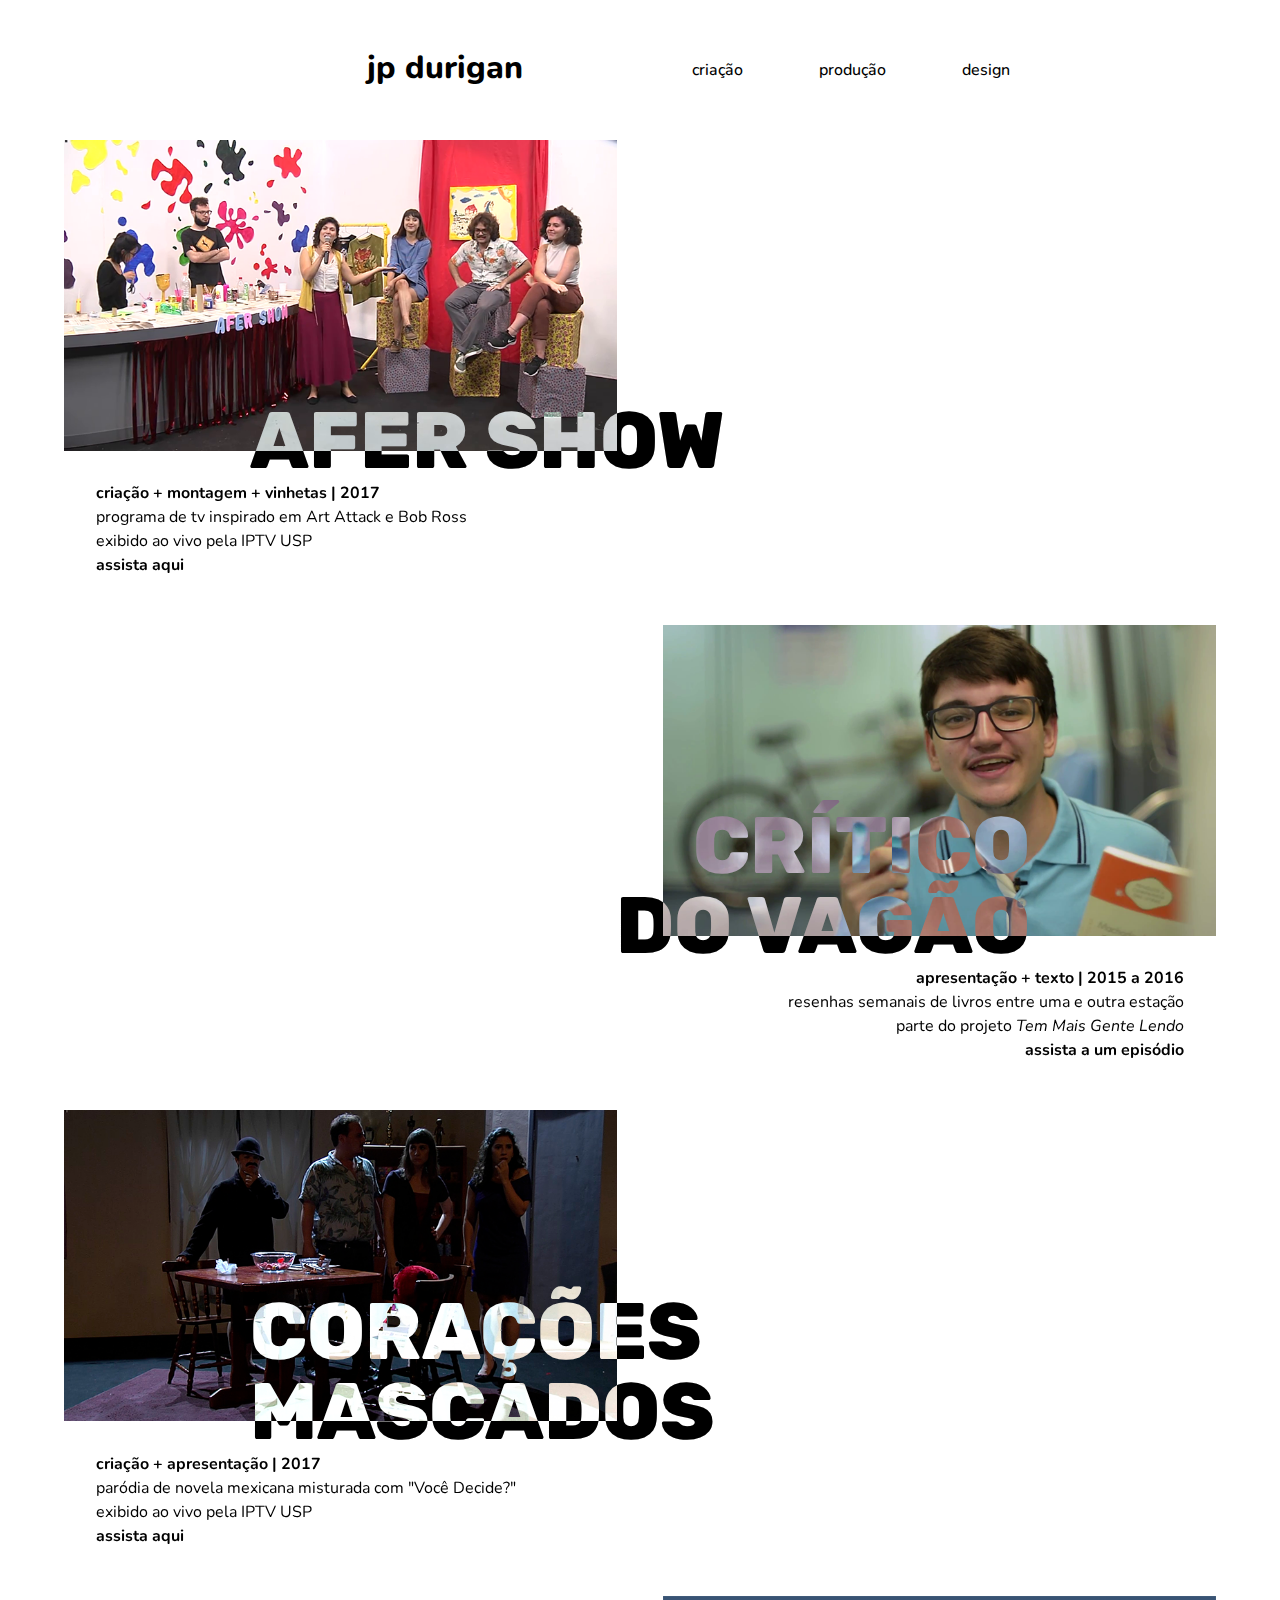
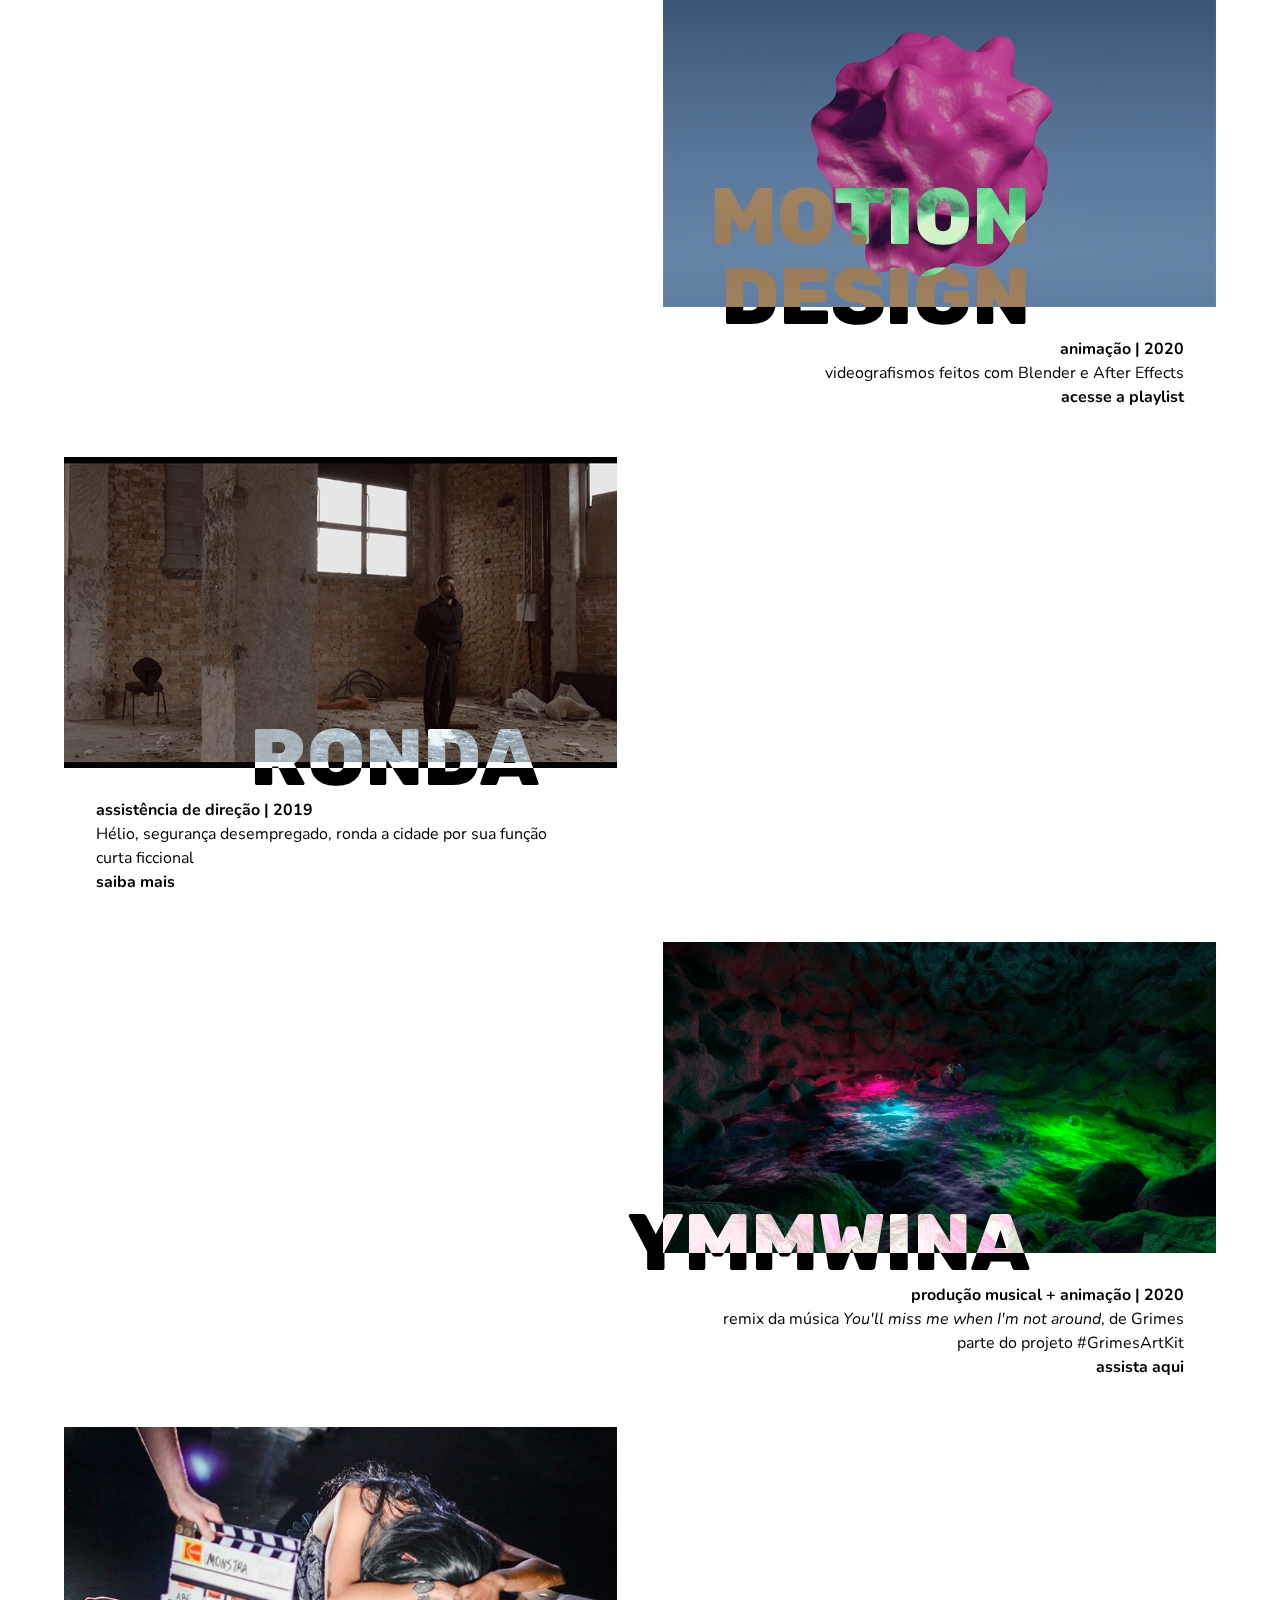
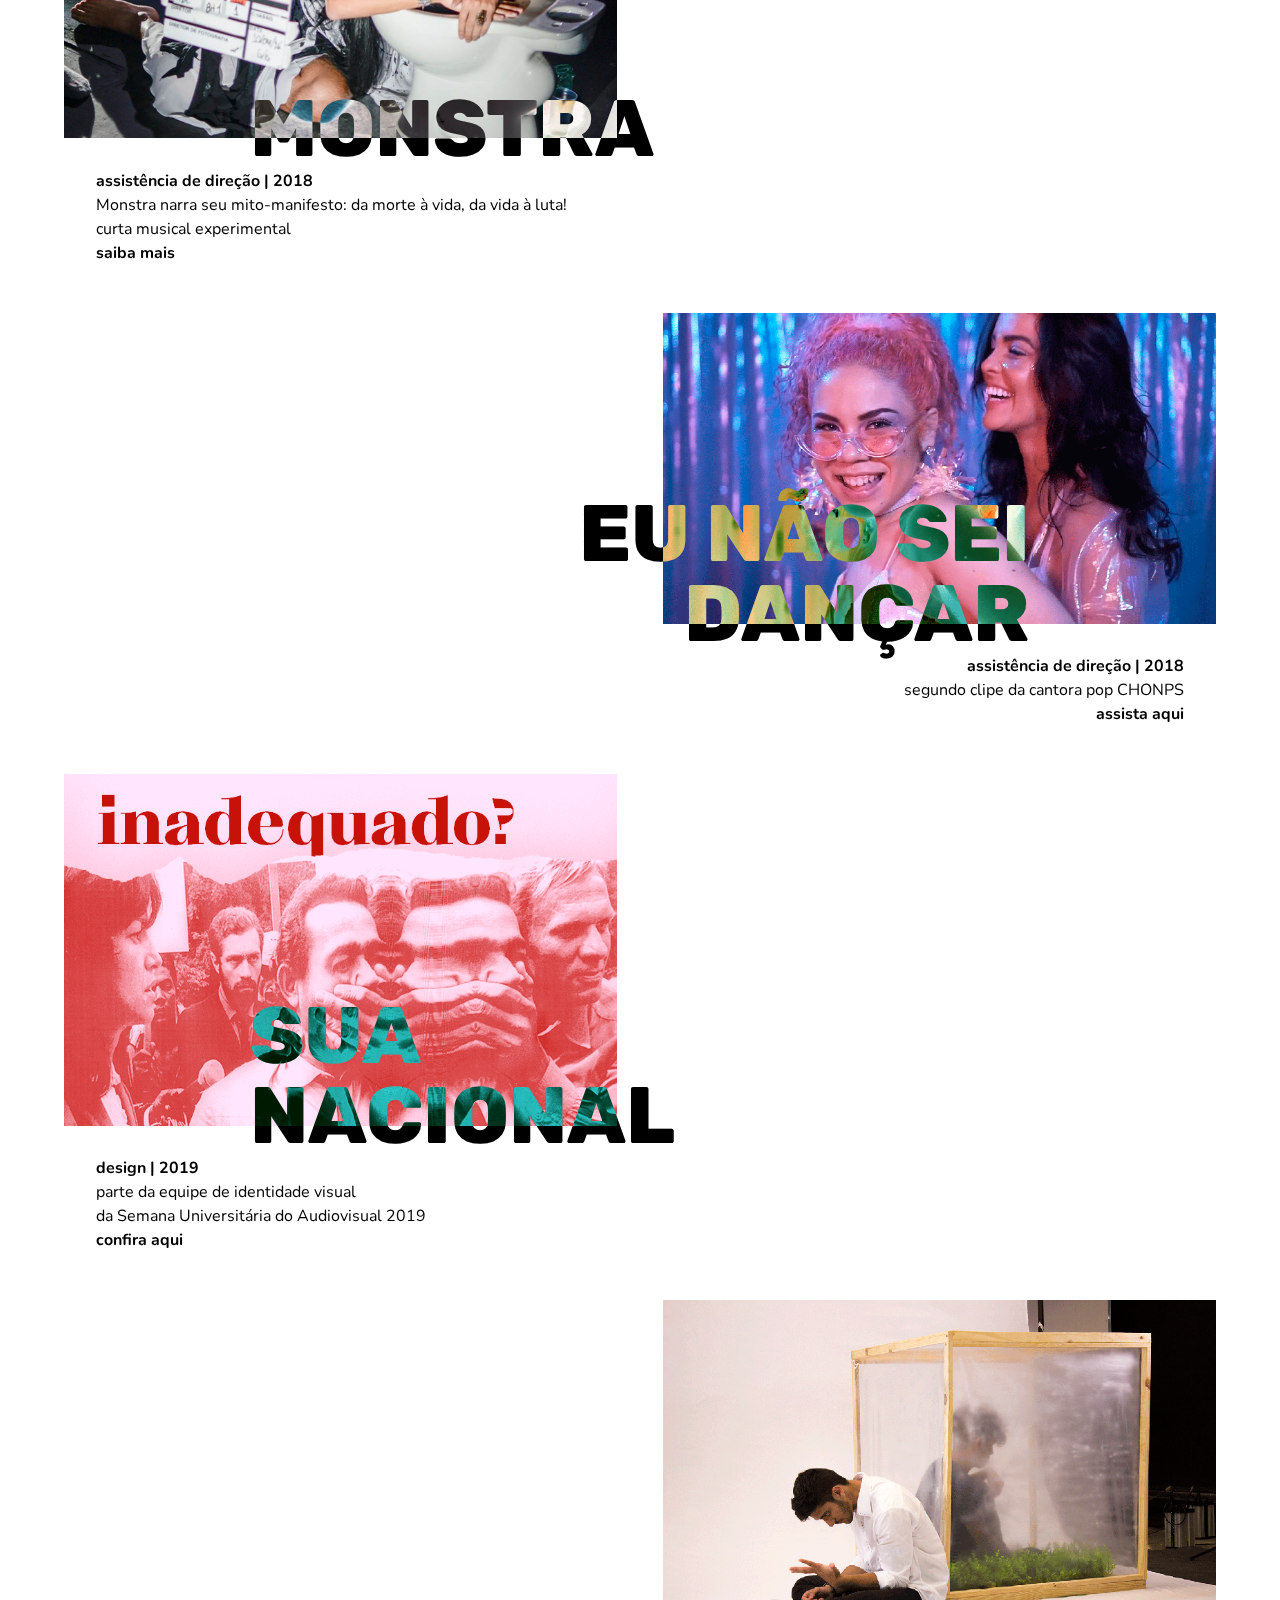
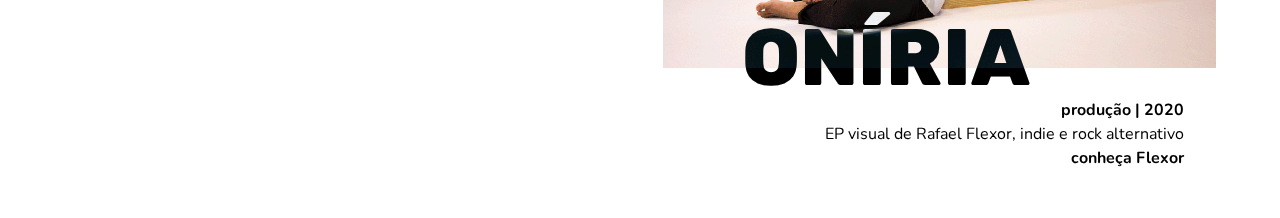
<file: portfolio/index.html>
<!DOCTYPE html>
<html  lang="pt-br">
	<head>
		<meta charset="UTF-8">
		<meta name="viewport" content="width=device-width">
		<title>portfolio - jp durigan</title>

		<link rel="stylesheet" href="css/reset.css">
		<link rel="stylesheet" href="css/style.css">
		<link rel="preconnect" href="https://fonts.gstatic.com">
		<link href="https://fonts.googleapis.com/css2?family=Nunito:wght@200;300;400;600;700;800&display=swap" rel="stylesheet">
		<link href="https://fonts.googleapis.com/css2?family=Rubik:wght@800&display=swap" rel="stylesheet">
	</head>

	<body>
		<nav id="menu">
			<div class="caixa-menu">
				<div id="container-nome">
					<a href="https://durigan.jp/">
					<h1 class="nome">JP Durigan</h1>
					<p class="home">voltar para home</p>
					</a>
				</div>

				<ul>
					<li class="btn" id="btn-criacao" onclick="filtrarPor('criacao')">Criação</li>
					<li class="btn" id="btn-producao" onclick="filtrarPor('producao')">Produção</li>
					<li class="btn" id="btn-design" onclick="filtrarPor('design')">Design</li>
				</ul>
			</div>
		</nav>

		<main>
			<ul class="trabalhos">
				<li class="trab criacao design">
					<div class="caixa-img">
						<a href="https://youtu.be/u4r_Te8Sxm0">
						<img src="imgs/afershow.png">
						<h2 class="titulo-trabalho">Afer Show</h2></a>
					</div>
					<p class="funcao">Criação + Montagem + Vinhetas | 2017</p>
					<p>programa de tv inspirado em Art Attack e Bob Ross</p>
					<p>exibido ao vivo pela IPTV USP</p>
					<p><a href="https://youtu.be/u4r_Te8Sxm0">assista aqui</a></p>
				</li>
				<li class="trab criacao">
					<div class="caixa-img">
						<a href="https://www.youtube.com/watch?v=it1mBpgCwrk">
						<img src="imgs/criticodovagao.png">
						<h2 class="titulo-trabalho titulo-trabalho-longo">Crítico<br>do Vagão</h2></a>
					</div>				
					<p class="funcao">Apresentação + Texto | 2015 a 2016</p>
					<p>resenhas semanais de livros entre uma e outra estação</p>
					<p>parte do projeto <em>Tem Mais Gente Lendo</em></p>
					<p><a href="https://www.youtube.com/watch?v=it1mBpgCwrk">assista a um episódio</a><p>
				</li>
				<li class="trab criacao">
					<div class="caixa-img">
						<a href="https://youtu.be/kdOI4MSBvjY">
						<img src="imgs/coracoesmascados.png">
						<h2 class="titulo-trabalho titulo-trabalho-longo">Corações<br>Mascados</h2></a>
					</div>
					<p class="funcao">Criação + Apresentação | 2017</p>
					<p>paródia de novela mexicana misturada com "Você Decide?"</p>
					<p>exibido ao vivo pela IPTV USP</p>
					<p><a href="https://youtu.be/kdOI4MSBvjY">assista aqui</a></p>
				</li>
				<li class="trab design">
					<div class="caixa-img">
						<a href="https://www.youtube.com/playlist?list=PLJKxPqc6_IZyKeStPjpwC_qRiRZyDe5yc">
						<img src="imgs/meleca.png">
						<h2 class="titulo-trabalho titulo-trabalho-longo">Motion<br>Design</h2></a>
					</div>				
					<p class="funcao">Animação | 2020</p>
					<p>videografismos feitos com Blender e After Effects</p>
					<p><a href="https://www.youtube.com/playlist?list=PLJKxPqc6_IZyKeStPjpwC_qRiRZyDe5yc">acesse a playlist</a><p>
				</li>
				<li class="trab producao">
					<div class="caixa-img">
						<a href="http://www.quinafilmes.com.br/filmes/ronda">
						<img src="imgs/ronda.png">
						<h2 class="titulo-trabalho">Ronda</h2></a>
					</div>
					<p class="funcao">Assistência de direção | 2019</p>
					<p>Hélio, segurança desempregado, ronda a cidade por sua função</p>
					<p>curta ficcional</p>
					<p><a href="http://www.quinafilmes.com.br/filmes/ronda">saiba mais</a></p>
				</li>
				<li class="trab design">
					<div class="caixa-img">
						<a href="https://youtu.be/bR21PrjruXg">
						<img src="imgs/ymmwina.png">
						<h2 class="titulo-trabalho">YMMWINA</h2></a>
					</div>
					<p class="funcao">Produção musical + Animação | 2020</p>
					<p>remix da música <em>You'll miss me when I'm not around</em>, de Grimes</p>
					<p>parte do projeto #GrimesArtKit</p>
					<p><a href="https://youtu.be/bR21PrjruXg">assista aqui</a><p>
				</li>
				<li class="trab producao">
					<div class="caixa-img">
						<a href="https://www.facebook.com/houseofmonstra/">
						<img src="imgs/monstra.png">
						<h2 class="titulo-trabalho">Monstra</h2></a>
					</div>
					<p class="funcao">Assistência de direção | 2018</p>
					<p>Monstra narra seu mito-manifesto: da morte à vida, da vida à luta!</p>
					<p>curta musical experimental</p>
					<p><a href="https://www.facebook.com/houseofmonstra/">saiba mais</a></p>
				</li>
				<li class="trab producao">
					<div class="caixa-img">
						<a href="https://www.youtube.com/watch?v=3Rs8Cny1pIY">
						<img src="imgs/eunaoseidancar.png">
						<h2 class="titulo-trabalho titulo-trabalho-longo">Eu Não Sei<br>Dançar</h2></a>
					</div>
					<p class="funcao">Assistência de direção | 2018</p>
					<p>segundo clipe da cantora pop CHONPS</p>
					<p><a href="https://www.youtube.com/watch?v=3Rs8Cny1pIY">assista aqui</a></p>
				</li>
				<li class="trab design">
					<div class="caixa-img">
						<a href="https://www.instagram.com/suanacional/">
						<img src="imgs/sua.png">
						<h2 class="titulo-trabalho titulo-trabalho-longo">SUA<br>NACIONAL</h2></a>
					</div>
					<p class="funcao">Design | 2019</p>
					<p>parte da equipe de identidade visual<br>da Semana Universitária do Audiovisual 2019</p>
					<p><a href="https://www.instagram.com/suanacional/">confira aqui</a></p>
				</li>
				<li class="trab producao">
					<div class="caixa-img">
						<a href="https://www.youtube.com/watch?v=kX_NXVRLVF0">
						<img src="imgs/oniria.png">
						<h2 class="titulo-trabalho">Oníria</h2></a>
					</div>
					<p class="funcao">Produção | 2020</p>
					<p>EP visual de Rafael Flexor, indie e rock alternativo</p>
					<p><a href="https://www.youtube.com/watch?v=kX_NXVRLVF0">conheça Flexor</a></p>
				</li>
			</ul>
		</main>
	</body>

	<script src ="js/jquery-3.5.1.min.js"></script>
	<script src ="js/main-portfolio.js"></script>
	
</html>
</file>
<file: css/style-portfolio.css>
html {
	background-color: #ffffff;
}

body {
	color: #4e4e4e;
	font-family: 'Heebo', sans-serif;
}

nav {
	background-color: #ffffff;
	font-family: 'Nunito', sans-serif;
	height: 140px;
	position: sticky;
	top: 0;
	width: 100%;
	z-index: 1;
}

.caixa-menu {
	align-items: center;
	display: inline-flex;
    height: inherit;
    justify-content: center;
	width: 100%;
}

#container-nome {
	cursor: pointer;
	display: inline-block;
	margin-top: 12px;
	position: relative;
	text-align: center;
	width: 33%;
}

#container-nome a {
	color: inherit;
	text-decoration: none;
}

.nome {
	color: black;
	font-size: 24pt;
	font-weight: 800;
	line-height: 1.5;
	text-transform: lowercase;
	transition: 400ms;
}

#container-nome:hover .nome {
	font-size: 28pt;
}

.home {
	font-weight: 500;
	opacity: 0%;
	transition: 400ms;
}

#container-nome:hover .home {
	opacity: 100%;
}

.caixa-menu ul {
	display: inline;
	vertical-align: middle;
}

.btn {
	color: #363636;
	cursor: pointer;
	display: inline-block;
	font-size: 14pt;
	font-weight: 500;
	padding: 0 36px;
	text-transform: lowercase;
	transition: 200ms;
}

.btn:hover {
	color: #4e4e4e;
	font-size: 15pt;
}

.ativo, .ativo:hover {
	font-size: 16pt;
	font-weight: 800;
}

main {
	margin: 0 auto;
	width: min(90%, 1400px);
}

.trab {
	margin-bottom: 3em;
	width: 60%;
}

.escondido {
	display: none;
}

.caixa-img a {
	color: inherit;
	text-decoration: none;
}

.trabalhos li img {
	transition: 400ms;
	width: 80%;
}

.trabalhos li img:hover {
	width: 100%;
}

.titulo-trabalho {
	color: white;
	font-family: 'Rubik', sans-serif;
	font-size: 60pt;
	font-weight: 800;
	margin-top: -0.66em;
	mix-blend-mode: difference;
	text-transform: uppercase;
	width: 100%;
}

.trab p {
	line-height: 1.6;
}

.trab p em {
	font-style: italic;
}

.funcao {
	color: black;
	font-weight: 700;
	text-transform: lowercase;
}

.left {
	left: 0px;
	margin-right: auto;
	text-align: left;
}

.left .titulo-trabalho {
	margin-left: 2.33em;
}

.left p {
	margin-left: 2em;
}

.right {
	margin-left: auto;
	right: 0px;
	text-align: right;
}

.right .titulo-trabalho {
	margin-left: -2.33em;
}

.right p {
	margin-right: 2em;
}

.titulo-trabalho-longo {
	margin-top: -1.66em;
}

p a {
	color: inherit;
	font-weight: 700;
	text-decoration: none;
}

p a:hover {
	text-decoration: underline;
}

.trabalhos iframe {
	display: flex;
	margin: 0 auto 24px;
	width: 50%;
}

.trabalhos-motion {
	margin: 0 auto;
	width: 60%;
}

.trabalhos-motion h2 {
	font-size: 18pt;
	font-weight: 600;
	margin-bottom: 12px;
	text-align: center;
}

.trabalhos-motion li {
	margin: 12px auto 36px;
}

.trabalhos-motion iframe {
	display: block;
	margin: 0 auto;
}

.trabalhos-motion a {
	color: inherit;
	text-decoration: none;
}

.trabalhos-motion a:hover {
	text-decoration: underline;
}

.link-insta {
	display: flow-root;
	position: relative;
	width: 560px;
}

.link-insta img {
	float: left;
	width: 240px;
}

.link-insta p {
    bottom: 0px;
	left: 260px;
	line-height: 1.3em;
	position: absolute;
    width: calc(100% - 272px);
}

@media (max-width: 900px) {

	nav {
		height: auto;
	}
	
	.caixa-menu {
		display: block;
	}

	#container-nome {
		text-align: center;
		width: 100%;
	}

	.home {
		display: none;
	}

	.btn {
		display: block;
		text-align: center;
		line-height: 2em;
	}

	.btn:last-child {
		padding-bottom: 1em;
	}

	main {
		width: 100%;
	}

	.trab {
		float: none;
		width: 100%;
	}

	.trab img {
		width: 100%;
	}

	.titulo-trabalho {
		font-size: 36pt;
	}

	.titulo-trabalho-longo {
		margin-top: -0.66em;
	}

	.left .titulo-trabalho {
		margin-left: auto;
	}

	.left p {
		margin-left: 1em;
	}

	.right .titulo-trabalho {
		margin-left: auto;
	}

	.right p {
		margin-right: 1em;
	}

	iframe {
		width: 100%;
	}

	.trabalhos-motion {
		width: 100%;
	}

	.link-insta {
		width: 100%;
	}
	
	.link-insta img {
		display: block;
		float: none;
    	margin: 0 auto;
		width: 240px;
	}
	
	.link-insta p {
		display: block;
		margin: 12px auto 0;
		position: inherit;
		text-align: center;
		width: 240px;
	}
}
</file>
<file: css/style-bio.css>
html {
	background-color: #ffffff;
}

body {
    color: #4e4e4e;
	font-family: 'Heebo', sans-serif;
}

main {
    display: flex;
    margin: 0 auto;
    width: fit-content;
}

.selfie {
    display: flex;
    margin-right: 8px;
    width: 300px;
}

.selfie img {
    height: 300px;
    object-fit: cover;
    width: 300px;
}

#p5-canvas {
    left: -300px;
    mix-blend-mode: screen;
    position: relative;
}

.description {
    align-self: flex-end;
    margin-bottom: 28px;
    line-height: 1.5;
}

.nome {
    color: black;
    font-family: 'Nunito', sans-serif;
    font-size: 32px;
}

#contact-info {
    margin-top: 16px;
    font-weight: 500;
}

a {
	color: inherit;
	text-decoration: underline;
}

a:hover {
	text-decoration: underline;
}

@media (max-width: 700px) {
    main {
        display: inline;
    }

    .selfie {
        margin: 0 auto;
        width: 200px;
    }

    .selfie img {
        height: 200px;
        width: 200px;
    }
    
    #p5-canvas {
        left: -200px;
    }

    .description {
        text-align: center;
    }

    .nome {
        font-size: 28px;
    }

}
</file>
<file: portfolio/css/style.css>
html {
	background-color: #ffffff;
}

body {
	font-family: 'Nunito', sans-serif;
}

nav {
	width: 100%;
	height: 140px;
	position: sticky;
	top: 0;
	z-index: 1;
	background-color: #ffffff;
}

.caixa-menu {
	display: inline-flex;
    justify-content: center;
	align-items: center;
	width: 100%;
    height: inherit;
}

#container-nome {
	position: relative;
	width: 33%;
	display: inline-block;
	text-align: center;
	margin-top: 12px;
	cursor: pointer;
}

#container-nome a {
	color: inherit;
	text-decoration: none;
}

.nome {
	font-size: 24pt;
	font-weight: 800;
	line-height: 1.5;
	text-transform: lowercase;
	transition: 400ms;
}

#container-nome:hover .nome {
	font-size: 28pt;
}

.home {
	opacity: 0%;
	font-weight: 500;
	transition: 400ms;
}

#container-nome:hover .home {
	opacity: 100%;
}

.caixa-menu ul {
	display: inline;
	vertical-align: middle;
}

.btn {
	font-size: 12pt;
	font-weight: 500;
	display: inline-block;
	padding: 0 36px;
	text-transform: lowercase;
	transition: 200ms;
	cursor: pointer;
}

.btn:hover {
	font-size: 16pt;
	font-weight: 700;
}

.ativo {
	font-size: 16pt;
	font-weight: 800;
}

main {
	width: min(90%, 1400px);
	margin: 0 auto;
}

.trab {
	width: 60%;
	margin-bottom: 3em;
}

.escondido {
	display: none;
}

.caixa-img a {
	color: inherit;
	text-decoration: none;
}

li img {
	width: 80%;
	transition: 400ms;
}

li img:hover {
	width: 100%;
}

.titulo-trabalho {
	font-family: 'Rubik', sans-serif;
	font-size: 60pt;
	font-weight: 800;
	width: 100%;
	text-transform: uppercase;
	color: white;
	mix-blend-mode: difference;
	margin-top: -0.66em;
}

.trab p {
	line-height: 1.5;
}

.trab p em {
	font-style: italic;
}

.funcao {
	font-weight: 700;
	text-transform: lowercase;
}

.left {
	left: 0px;
	text-align: left;
	margin-right: auto;
}

.left .titulo-trabalho {
	margin-left: 2.33em;
}

.left p {
	margin-left: 2em;
}

.right {
	right: 0px;
	text-align: right;
	margin-left: auto;
}

.right .titulo-trabalho {
	margin-left: -2.33em;
}

.right p {
	margin-right: 2em;
}

.titulo-trabalho-longo {
	margin-top: -1.66em;
}

a {
	color: inherit;
	font-weight: 700;
	text-decoration: none;
}

a:hover {
	text-decoration: underline;
}

@media (max-width: 900px) {

	nav {
		height: auto;
	}
	
	.caixa-menu {
		display: block;
	}

	#container-nome {
		width: 100%;
		text-align: center;
	}

	.home {
		display: none;
	}

	.btn {
		display: block;
		text-align: center;
		line-height: 2em;
	}

	.btn:last-child {
		padding-bottom: 1em;
	}

	main {
		width: 100%;
	}

	.trab {
		float: none;
		width: 100%;
	}

	.trab img {
		width: 100%;
	}

	.titulo-trabalho {
		font-size: 36pt;
	}

	.titulo-trabalho-longo {
		margin-top: -0.66em;
	}

	.left .titulo-trabalho {
		margin-left: auto;
	}

	.left p {
		margin-left: 1em;
	}

	.right .titulo-trabalho {
		margin-left: auto;
	}

	.right p {
		margin-right: 1em;
	}
}
</file>
